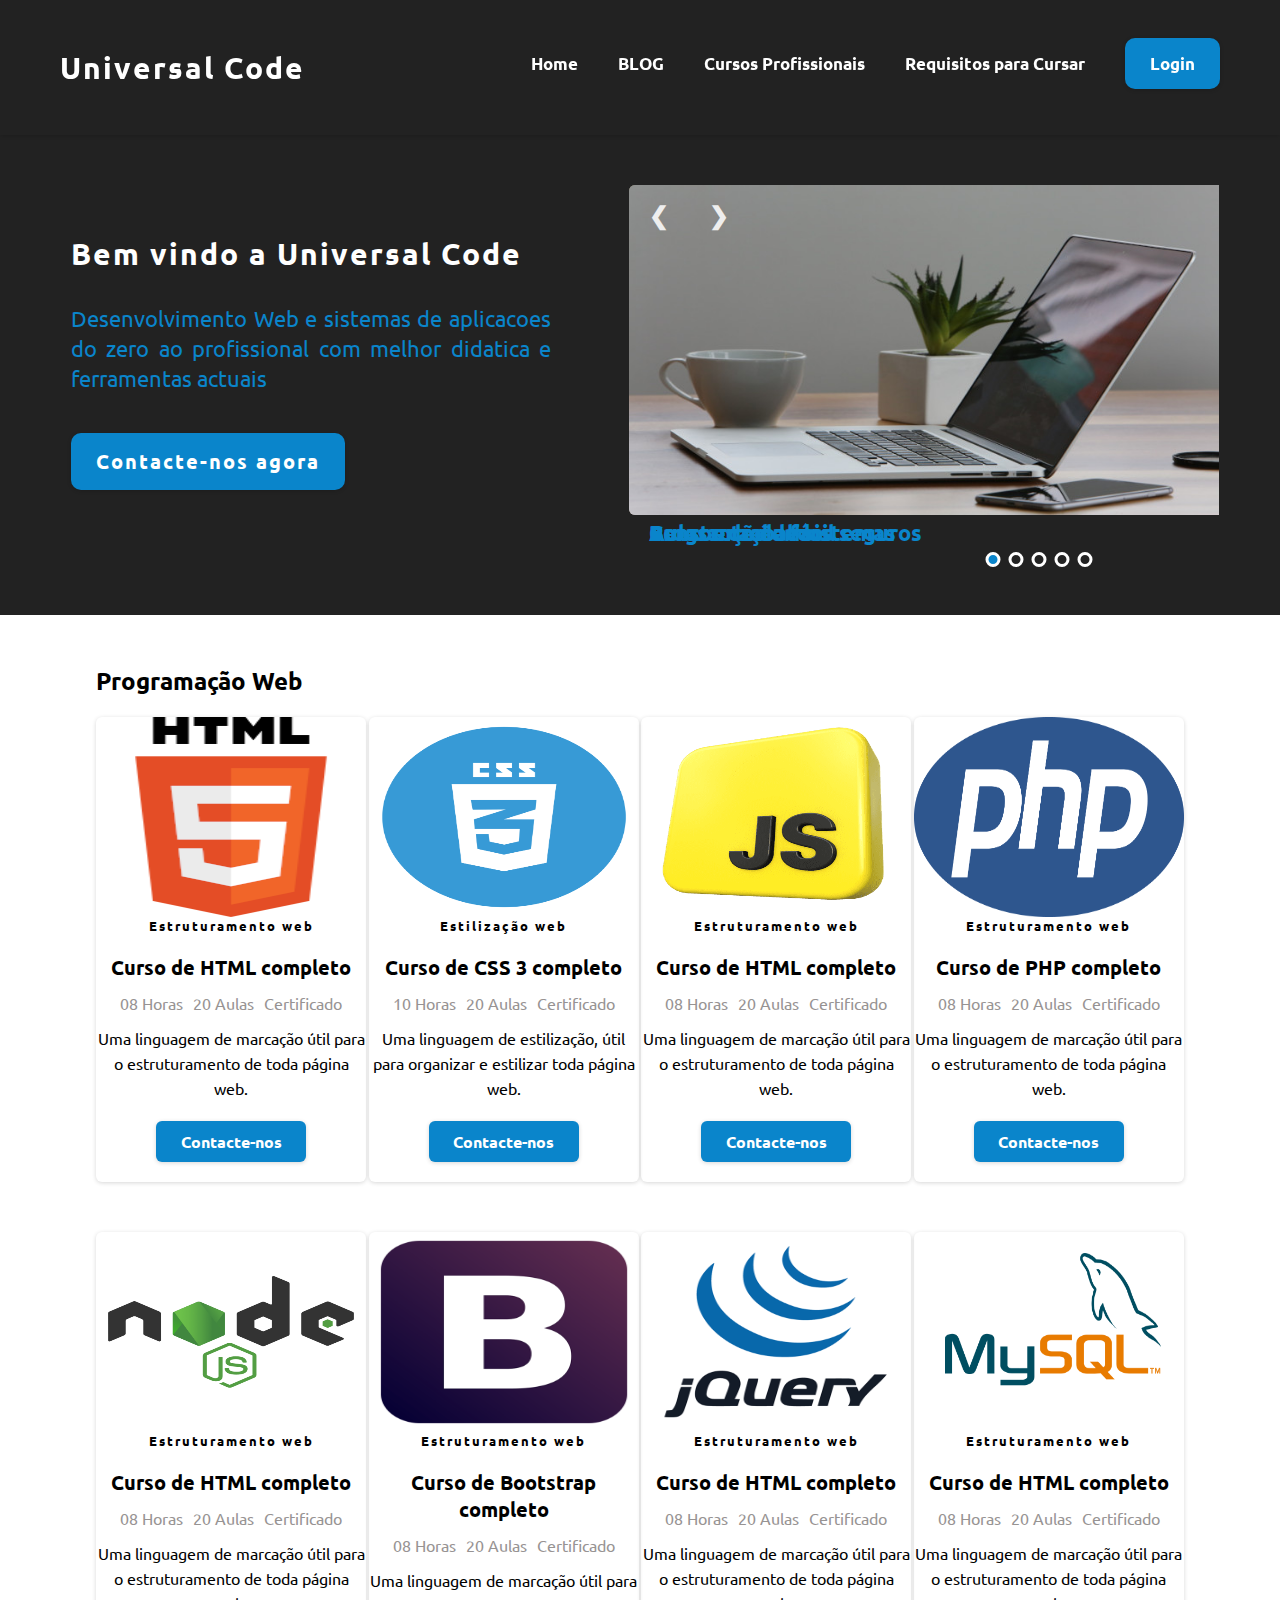
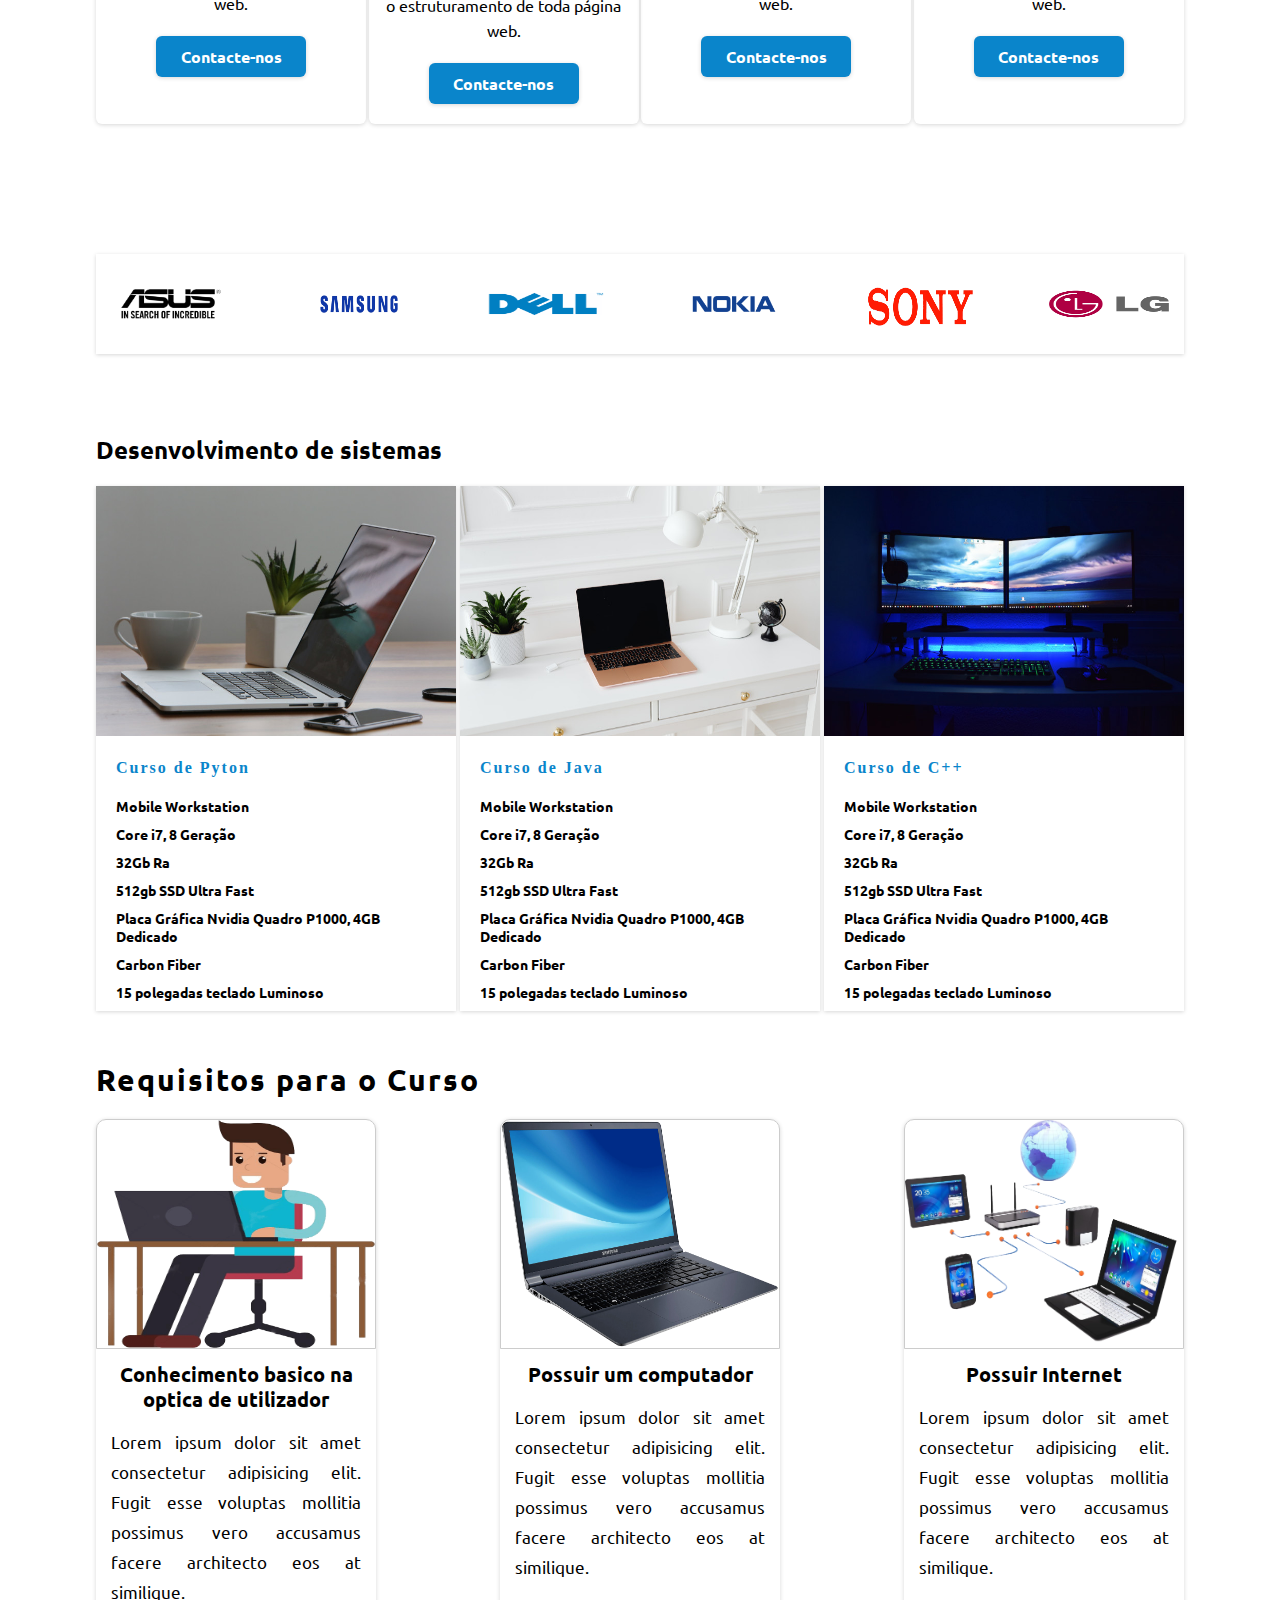
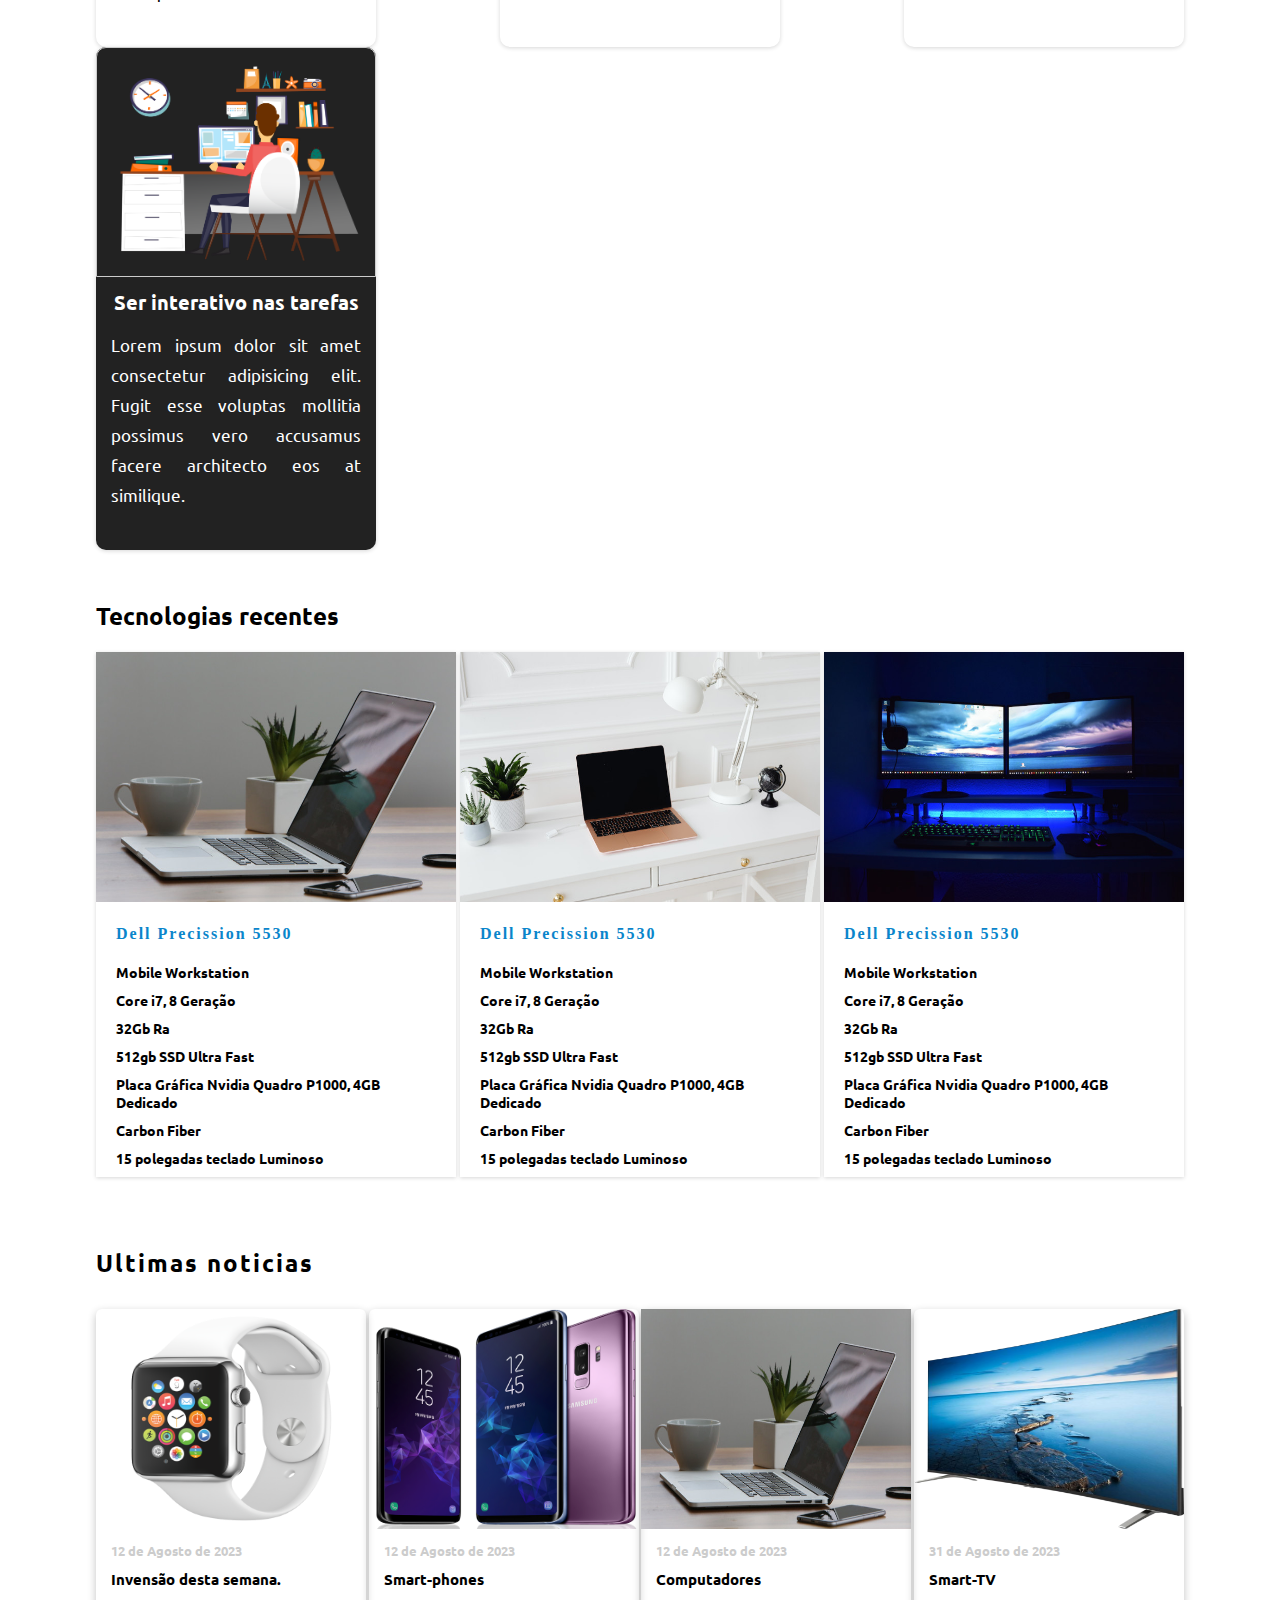
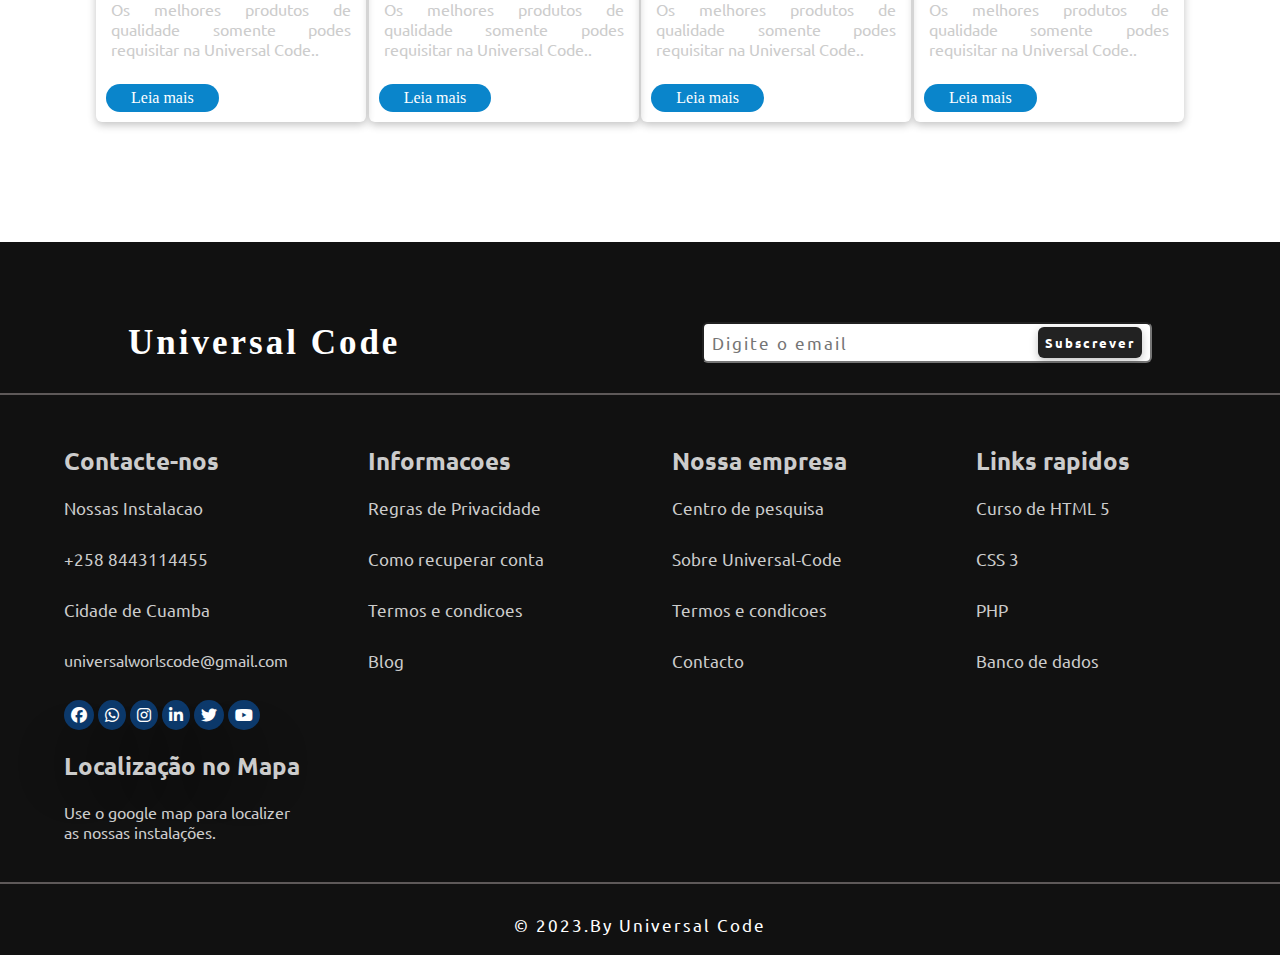
<file: index.html>
<!DOCTYPE html>
<html lang="pt-br">
<head>
    <meta charset="UTF-8">
    <meta name="viewport" content="width=device-width, initial-scale=1.0">
    <link rel="stylesheet" href="https://cdnjs.cloudflare.com/ajax/libs/font-awesome/6.4.2/css/all.min.css"/>
    <link rel="stylesheet" href="css/Styele.css">
    <link rel="stylesheet" href="css/anime.css">
    <link rel="stylesheet" href="css/media.css">
    <title>Universal Code</title>
</head>
<body>
    <header>
        <a href="#" class="logo">Universal Code</a>

        <nav id="navbar">
            <div class="close">
                <img src="img/close (2).png" class="close" alt="">
            </div>
            <li><a href="index.html">Home</a></li>
            <li><a href="blog.html">BLOG</a></li>
            <li class="dropdow">
                <a href="prof.html" class="dropbtn">Cursos Profissionais</a>
            <div class="dropdow-content">
                <a href="prof.html">HTML</a>
                <a href="prof.html">CSS</a>
                <a href="prof.html">JavaScritp</a>
                <a href="prof.html">PHP</a>
                <a href="prof.html">React</a>
                <a href="https://www.w3schools.com/" target="_blank">MAIS CURSO</a>           
            </div>
            </li>
            <li><a href="req.html">Requisitos para Cursar</a></li>
            <li><a href="login.html" class="login" target="_blank">Login</a></li>

        </nav>
        <div class="mobile" id="mobile">
            <a href="https://www.w3schools.com/" class="more-course" target="_blank">MAIS CURSO</a>           
            <img src="img/menu-aberto.png" alt="" class="open">
    
        </div>
    </header>
    
    <section class="well-container anime">

        <div class="well-back">
            <div class="well-content">
                <h1>Bem vindo a Universal Code</h1>
    
                <p>Desenvolvimento Web e sistemas de aplicacoes do zero ao profissional com melhor didatica e ferramentas actuais</p>
    
                <a href="#" class="well-buttom">Contacte-nos agora</a>
            </div>

            <div class="well-content">
                <div class="slide active">
                    <img src="img/bac2.jpg" alt="">
                    <p>Melhor didática de programação</p>
                </div>
                <div class="slide">
                    <img src="img/back1.jpg" alt="">
                    <p>Programação fácil</p>
                </div>
                <div class="slide">
                    <img src="img/back2.jpg" alt="">
                    <p>Construção de sistemas</p>
                </div>
                <div class="slide">
                    <img src="img/use.jpg" alt="">
                    <p>Bancos de dandos seguros</p>
                </div>
                <div class="slide">
                    <img src="img/uu.jpg" alt="">
                    <p>Aulas e trabalhos</p>
                </div>
    
                <div class="buttons">
                    <span class="next">&#10095</span>
                    <span class="prev">&#10094</span>
                </div>
                <div class="dotsCotandor">
                    <div class="dot active" attr="0" onclick="switchImage(this)"></div>
                    <div class="dot" attr="1" onclick="switchImage(this)"></div>
                    <div class="dot" attr="2" onclick="switchImage(this)"></div>
                    <div class="dot" attr="3" onclick="switchImage(this)"></div>
                    <div class="dot" attr="4" onclick="switchImage(this)"></div>
                </div>
            </div>
        </div>

    </section>

    <section class="course-containier anime">
        <h2>Programação Web</h2>

        <div class="course-content">
            <div class="course-infor">
                <div class="coourse-detail">
                    <img src="img/newhtml.png" alt="">
                    <h5>Estruturamento web</h5>
                </div>
                <h6>Curso de HTML completo</h6>

                <div class="ico-infor">
                    <p>08 Horas</p>
                    <p>20 Aulas</p>
                    <p>Certificado</p>
                </div>
                <p>Uma linguagem de marcação útil para o estruturamento de toda página web.</p>
                <a href="#">Contacte-nos</a>
            </div>
            <div class="course-infor">
                <div class="coourse-detail">
                    <img src="img/cssg.png" alt="">
                    <h5>Estilização web</h5>
                </div>
                <h6>Curso de CSS 3 completo</h6>

                <div class="ico-infor">
                    <p>10 Horas</p>
                    <p>20 Aulas</p>
                    <p>Certificado</p>
                </div>
                <p>Uma linguagem de estilização, útil para organizar e estilizar toda página web.</p>
                <a href="#">Contacte-nos</a>
            </div>
            <div class="course-infor">
                <div class="coourse-detail">
                    <img src="img/jsg.png" alt="">
                    <h5>Estruturamento web</h5>
                </div>
                <h6>Curso de HTML completo</h6>

                <div class="ico-infor">
                    <p>08 Horas</p>
                    <p>20 Aulas</p>
                    <p>Certificado</p>
                </div>
                <p>Uma linguagem de marcação útil para o estruturamento de toda página web.</p>
                <a href="#">Contacte-nos</a>
            </div>
            <div class="course-infor">
                <div class="coourse-detail">
                    <img src="img/php.png" alt="">
                    <h5>Estruturamento web</h5>
                </div>
                <h6>Curso de PHP completo</h6>

                <div class="ico-infor">
                    <p>08 Horas</p>
                    <p>20 Aulas</p>
                    <p>Certificado</p>
                </div>
                <p>Uma linguagem de marcação útil para o estruturamento de toda página web.</p>
                <a href="#">Contacte-nos</a>
            </div>
            <div class="course-infor">
                <div class="coourse-detail">
                    <img src="img/nodjs.png" alt="">
                    <h5>Estruturamento web</h5>
                </div>
                <h6>Curso de HTML completo</h6>

                <div class="ico-infor">
                    <p>08 Horas</p>
                    <p>20 Aulas</p>
                    <p>Certificado</p>
                </div>
                <p>Uma linguagem de marcação útil para o estruturamento de toda página web.</p>
                <a href="#">Contacte-nos</a>
            </div>
            <div class="course-infor">
                <div class="coourse-detail">
                    <img src="img/boot.png" alt="">
                    <h5>Estruturamento web</h5>
                </div>
                <h6>Curso de Bootstrap completo</h6>

                <div class="ico-infor">
                    <p>08 Horas</p>
                    <p>20 Aulas</p>
                    <p>Certificado</p>
                </div>
                <p>Uma linguagem de marcação útil para o estruturamento de toda página web.</p>
                <a href="#">Contacte-nos</a>
            </div>
            <div class="course-infor">
                <div class="coourse-detail">
                    <img src="img/jqery.png" alt="">
                    <h5>Estruturamento web</h5>
                </div>
                <h6>Curso de HTML completo</h6>

                <div class="ico-infor">
                    <p>08 Horas</p>
                    <p>20 Aulas</p>
                    <p>Certificado</p>
                </div>
                <p>Uma linguagem de marcação útil para o estruturamento de toda página web.</p>
                <a href="#">Contacte-nos</a>
            </div>
            <div class="course-infor">
                <div class="coourse-detail">
                    <img src="img/mysq.png" alt="">
                    <h5>Estruturamento web</h5>
                </div>
                <h6>Curso de HTML completo</h6>

                <div class="ico-infor">
                    <p>08 Horas</p>
                    <p>20 Aulas</p>
                    <p>Certificado</p>
                </div>
                <p>Uma linguagem de marcação útil para o estruturamento de toda página web.</p>
                <a href="#">Contacte-nos</a>
            </div>
        </div>
    </section>

    <section class="marc-container anime">
        <div class="marc-content">
            <a href="#"><img src="img/asus.png" alt=""></a>
        </div>
        <div class="marc-content">
            <a href="#"><img src="img/log.png" alt=""></a>
        </div>
        <div class="marc-content">
            <a href="#"><img src="img/logdel.png" alt=""></a>
        </div>
        <div class="marc-content">
            <a href="#"><img src="img/nokia.png" alt=""></a>
        </div>
        <div class="marc-content">
            <a href="#"><img src="img/sony.png" alt=""></a>
        </div>
        <div class="marc-content">
            <a href="#"><img src="img/rel2.png" alt=""></a>
        </div>
    </section>
    

    <section class="tec-container anime">
        <h2>Desenvolvimento de sistemas</h2>

        <div class="tec-content">
            <div class="tec-detetail">
                <img src="img/uu.jpg" alt="">

                <h4>Curso de Pyton</h4>
                <p>Mobile Workstation</p>
                <p>Core i7, 8 Geração</p>
                <p>32Gb Ra</p>
                <p>512gb SSD Ultra Fast</p>
                <p>Placa Gráfica Nvidia Quadro P1000, 4GB Dedicado</p>
                <p>Carbon Fiber</p>
                <p>15 polegadas teclado Luminoso</p>
            </div>
            <div class="tec-detetail">
                <img src="img/w2.jpg" alt="">

                <h4>Curso de Java</h4>
                <p>Mobile Workstation</p>
                <p>Core i7, 8 Geração</p>
                <p>32Gb Ra</p>
                <p>512gb SSD Ultra Fast</p>
                <p>Placa Gráfica Nvidia Quadro P1000, 4GB Dedicado</p>
                <p>Carbon Fiber</p>
                <p>15 polegadas teclado Luminoso</p>
            </div>
            <div class="tec-detetail">
                <img src="img/w5.jpg" alt="">

                <h4>Curso de C++</h4>
                <p>Mobile Workstation</p>
                <p>Core i7, 8 Geração</p>
                <p>32Gb Ra</p>
                <p>512gb SSD Ultra Fast</p>
                <p>Placa Gráfica Nvidia Quadro P1000, 4GB Dedicado</p>
                <p>Carbon Fiber</p>
                <p>15 polegadas teclado Luminoso</p>
            </div>
        </div>
    </section>


    <section class="req-container anime">
        <h2>Requisitos para o Curso</h2>

        <div class="rec-content">
            <div class="req-detail">
                <!-- <i class="fa-solid fa-laptop-code"></i> -->
                <img src="img/user.png" alt="">
                <h4>Conhecimento basico na optica de utilizador</h4>

                <p>Lorem ipsum dolor sit amet consectetur adipisicing elit. Fugit esse voluptas mollitia possimus vero accusamus facere architecto eos at similique.</p>
            </div>
            <div class="req-detail">
                <img src="img/lapt.png" alt="">

                <h4>Possuir um computador</h4>

                <p>Lorem ipsum dolor sit amet consectetur adipisicing elit. Fugit esse voluptas mollitia possimus vero accusamus facere architecto eos at similique.</p>
            </div>
            <div class="req-detail">
                <img src="img/intern.png" alt="">

                <h4>Possuir Internet</h4>

                <p>Lorem ipsum dolor sit amet consectetur adipisicing elit. Fugit esse voluptas mollitia possimus vero accusamus facere architecto eos at similique.</p>
            </div>
            <div class="req-detail" style="background-color: #222; color: #FFF;">
                <img src="img/work.png" alt="">
                <h4>Ser interativo nas tarefas</h4>

                <p>Lorem ipsum dolor sit amet consectetur adipisicing elit. Fugit esse voluptas mollitia possimus vero accusamus facere architecto eos at similique.</p>
            </div>
        </div>
    </section>


    <section class="tec-container anime">
        <h2>Tecnologias recentes</h2>

        <div class="tec-content">
            <div class="tec-detetail">
                <img src="img/uu.jpg" alt="">

                <h4>Dell Precission 5530</h4>
                <p>Mobile Workstation</p>
                <p>Core i7, 8 Geração</p>
                <p>32Gb Ra</p>
                <p>512gb SSD Ultra Fast</p>
                <p>Placa Gráfica Nvidia Quadro P1000, 4GB Dedicado</p>
                <p>Carbon Fiber</p>
                <p>15 polegadas teclado Luminoso</p>
            </div>
            <div class="tec-detetail">
                <img src="img/w2.jpg" alt="">

                <h4>Dell Precission 5530</h4>
                <p>Mobile Workstation</p>
                <p>Core i7, 8 Geração</p>
                <p>32Gb Ra</p>
                <p>512gb SSD Ultra Fast</p>
                <p>Placa Gráfica Nvidia Quadro P1000, 4GB Dedicado</p>
                <p>Carbon Fiber</p>
                <p>15 polegadas teclado Luminoso</p>
            </div>
            <div class="tec-detetail">
                <img src="img/w5.jpg" alt="">

                <h4>Dell Precission 5530</h4>
                <p>Mobile Workstation</p>
                <p>Core i7, 8 Geração</p>
                <p>32Gb Ra</p>
                <p>512gb SSD Ultra Fast</p>
                <p>Placa Gráfica Nvidia Quadro P1000, 4GB Dedicado</p>
                <p>Carbon Fiber</p>
                <p>15 polegadas teclado Luminoso</p>
            </div>
        </div>
    </section>

    <section class="new-container anime">
        <h2>Ultimas noticias</h2>

        <div class="infor-content">
            <div class="infor-infor">
                <img src="img/tab.png" alt="">
    
                <div class="infor-detail">
                    <span>12 de Agosto de 2023</span>
    
                    <h5>Invensão desta semana.</h5>
    
                    <p>Os melhores produtos de qualidade somente podes requisitar na Universal Code..</p>
    
                    <a href="#">Leia mais</a>
                </div>
            </div>
            <div class="infor-infor">
                <img src="img/sam1.png" alt="">
    
                <div class="infor-detail">
                    <span>12 de Agosto de 2023</span>
    
                    <h5>Smart-phones</h5>
    
                    <p>Os melhores produtos de qualidade somente podes requisitar na Universal Code..</p>
    
                    <a href="#">Leia mais</a>
                </div>
            </div>
            <div class="infor-infor">
                <img src="img/uu.jpg" alt="">
    
                <div class="infor-detail">
                    <span>12 de Agosto de 2023</span>
    
                    <h5>Computadores</h5>
    
                    <p>Os melhores produtos de qualidade somente podes requisitar na Universal Code..</p>
    
                    <a href="#">Leia mais</a>
                </div>
            </div>
            <div class="infor-infor">
                <img src="img/tv.png" alt="">
    
                <div class="infor-detail">
                    <span>31 de Agosto de 2023</span>
    
                    <h5>Smart-TV</h5>
    
                    <p>Os melhores produtos de qualidade somente podes requisitar na Universal Code..</p>
    
                    <a href="#">Leia mais</a>
                </div>
            </div>
        </div>
    
    </section>

    <footer class="anime">
        <div class="fot-subscribe">
            <div class="sub-info">
                <a href="#">Universal Code</a>
            </div>
            <div class="sub-info">
                <form action="">
                    <div class="input-infor">
                        <input type="email" text="email" placeholder="Digite o email" required>
                        <button type="submit">Subscrever</button>
                    </div>
                </form>
            </div>
        </div>
        <hr style=" border: 1px solid  #5e5959;">

        <div class="foot-container">
            <div class="foot-content">
                <h2>Contacte-nos</h2>
                <li><a href="#">Nossas Instalacao</a></li>
                <li><a href="#">+258 8443114455</a></li>
                <li><a href="#">Cidade de Cuamba</a></li>
                <li><a href="#" style="font-size: 16px;">universalworlscode@gmail.com</a></li>

                <div class="foot-icon">
                    <a href="#"><i class="fa-brands fa-facebook"></i></a>
                    <a href="#"><i class="fa-brands fa-whatsapp"></i></a>
                    <a href="#"><i class="fa-brands fa-instagram"></i></a>
                    <a href="#"><i class="fa-brands fa-linkedin-in"></i></a>
                    <a href="#"><i class="fa-brands fa-twitter"></i></a>
                    <a href="#"><i class="fa-brands fa-youtube"></i></a>
                </div>
            </div>
            <div class="foot-content">
                <h2>Informacoes</h2>
                <li><a href="#">Regras de Privacidade</a></li>
                <li><a href="#">Como recuperar conta</a></li>
                <li><a href="#">Termos e condicoes</a></li>
                <li><a href="#">Blog</a></li>
            </div>
            <div class="foot-content">
                <h2>Nossa empresa</h2>
                <li><a href="#">Centro de pesquisa</a></li>
                <li><a href="#">Sobre Universal-Code</a></li>
                <li><a href="#">Termos e condicoes</a></li>
                <li><a href="#">Contacto</a></li>
            </div>
            <div class="foot-content">
                <h2>Links rapidos</h2>
                <li><a href="#">Curso de HTML 5</a></li>
                <li><a href="#">CSS 3</a></li>
                <li><a href="#">PHP</a></li>
                <li><a href="#">Banco de dados</a></li>
            </div>
            <div class="foot-content">
                <h2>Localização no Mapa</h2>
                <p>Use o google map para localizer as nossas instalações.</p>
                
            </div>
        </div>
        <hr style=" border: 1px solid  #5e5959;">
        <div class="foot-copyr">
            <div class="copr-infor">
                <span>&copy; 2023.By Universal Code</span>
            </div>
        </div>
    </footer>

    <script src="js/script.js"></script>
    <script src="js/menu.js"></script>
    <script src="js/anime.js"></script>
</body>
</html>
</file>
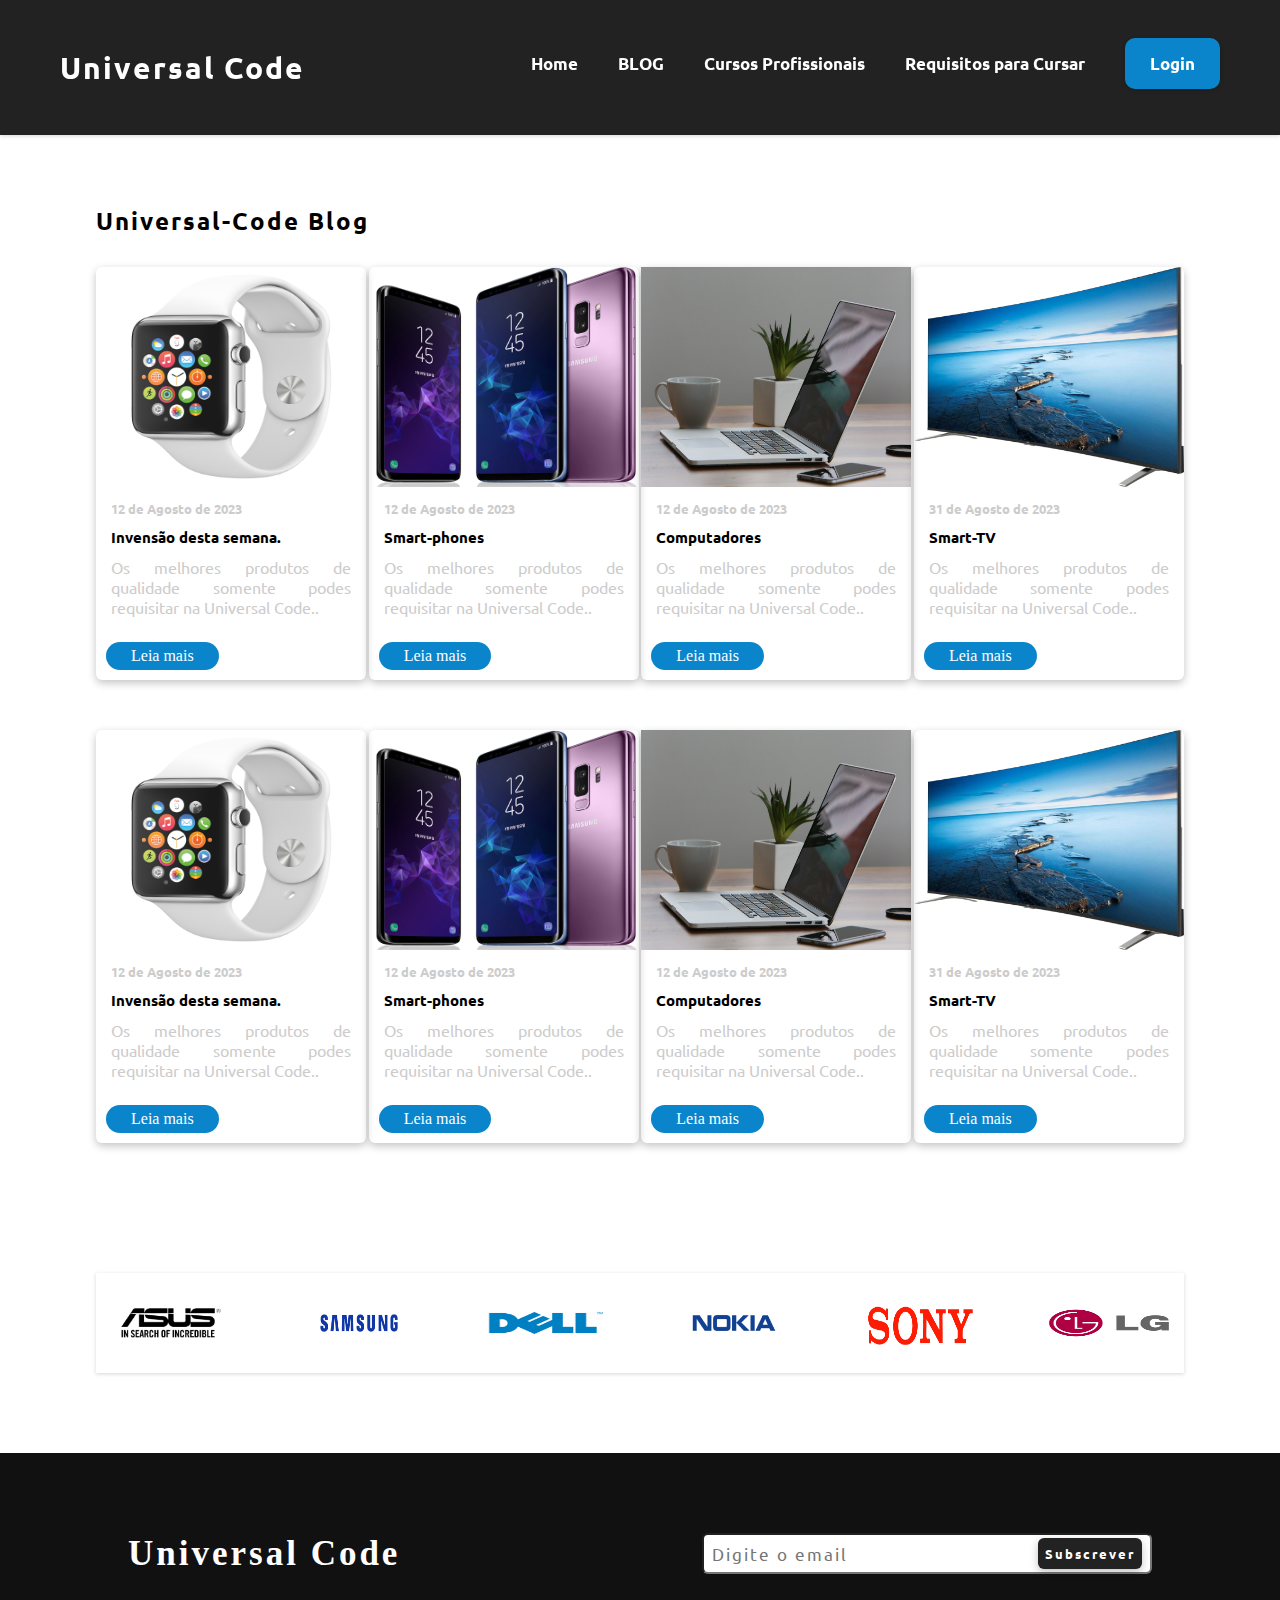
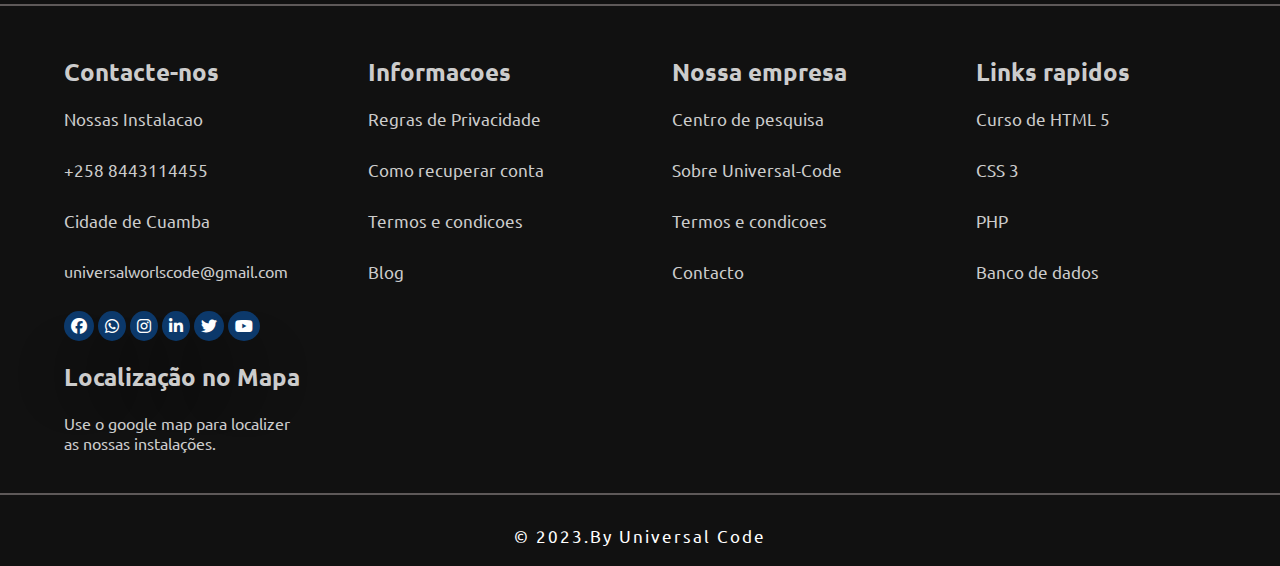
<file: blog.html>
<!DOCTYPE html>
<html lang="pt-br">
<head>
    <meta charset="UTF-8">
    <meta name="viewport" content="width=device-width, initial-scale=1.0">
    <link rel="stylesheet" href="https://cdnjs.cloudflare.com/ajax/libs/font-awesome/6.4.2/css/all.min.css"/>
    <link rel="stylesheet" href="css/Styele.css">
    <link rel="stylesheet" href="css/anime.css">
    <title>Universal Code</title>
</head>
<body>
    <header>
        <a href="index.html" class="logo">Universal Code</a>

        <nav>
            <li><a href="index.html">Home</a></li>
            <li><a href="blog.html">BLOG</a></li>
            <li class="dropdow">
                <a href="prof.html" class="dropbtn">Cursos Profissionais</a>
            <div class="dropdow-content">
                <a href="prof.html">HTML</a>
                <a href="prof.html">CSS</a>
                <a href="prof.html">JavaScritp</a>
                <a href="prof.html">PHP</a>
                <a href="prof.html">React</a>
                <a href="https://www.w3schools.com/" target="_blank">MAIS CURSO</a>           
            </div>
            </li>
            <li><a href="#">Requisitos para Cursar</a></li>
            <li><a href="login.html" class="login" target="_blank">Login</a></li>


        </nav>
    </header>


    <section class="new-container anime">
        <h2>Universal-Code Blog</h2>

        <div class="infor-content">
            <div class="infor-infor">
                <img src="img/tab.png" alt="">
    
                <div class="infor-detail">
                    <span>12 de Agosto de 2023</span>
    
                    <h5>Invensão desta semana.</h5>
    
                    <p>Os melhores produtos de qualidade somente podes requisitar na Universal Code..</p>
    
                    <a href="#">Leia mais</a>
                </div>
            </div>
            <div class="infor-infor">
                <img src="img/sam1.png" alt="">
    
                <div class="infor-detail">
                    <span>12 de Agosto de 2023</span>
    
                    <h5>Smart-phones</h5>
    
                    <p>Os melhores produtos de qualidade somente podes requisitar na Universal Code..</p>
    
                    <a href="#">Leia mais</a>
                </div>
            </div>
            <div class="infor-infor">
                <img src="img/uu.jpg" alt="">
    
                <div class="infor-detail">
                    <span>12 de Agosto de 2023</span>
    
                    <h5>Computadores</h5>
    
                    <p>Os melhores produtos de qualidade somente podes requisitar na Universal Code..</p>
    
                    <a href="#">Leia mais</a>
                </div>
            </div>
            <div class="infor-infor">
                <img src="img/tv.png" alt="">
    
                <div class="infor-detail">
                    <span>31 de Agosto de 2023</span>
    
                    <h5>Smart-TV</h5>
    
                    <p>Os melhores produtos de qualidade somente podes requisitar na Universal Code..</p>
    
                    <a href="#">Leia mais</a>
                </div>
            </div>
        </div>
        <div class="infor-content">
            <div class="infor-infor">
                <img src="img/tab.png" alt="">
    
                <div class="infor-detail">
                    <span>12 de Agosto de 2023</span>
    
                    <h5>Invensão desta semana.</h5>
    
                    <p>Os melhores produtos de qualidade somente podes requisitar na Universal Code..</p>
    
                    <a href="#">Leia mais</a>
                </div>
            </div>
            <div class="infor-infor">
                <img src="img/sam1.png" alt="">
    
                <div class="infor-detail">
                    <span>12 de Agosto de 2023</span>
    
                    <h5>Smart-phones</h5>
    
                    <p>Os melhores produtos de qualidade somente podes requisitar na Universal Code..</p>
    
                    <a href="#">Leia mais</a>
                </div>
            </div>
            <div class="infor-infor">
                <img src="img/uu.jpg" alt="">
    
                <div class="infor-detail">
                    <span>12 de Agosto de 2023</span>
    
                    <h5>Computadores</h5>
    
                    <p>Os melhores produtos de qualidade somente podes requisitar na Universal Code..</p>
    
                    <a href="#">Leia mais</a>
                </div>
            </div>
            <div class="infor-infor">
                <img src="img/tv.png" alt="">
    
                <div class="infor-detail">
                    <span>31 de Agosto de 2023</span>
    
                    <h5>Smart-TV</h5>
    
                    <p>Os melhores produtos de qualidade somente podes requisitar na Universal Code..</p>
    
                    <a href="#">Leia mais</a>
                </div>
            </div>
        </div>
    
    </section>
    <section class="marc-container anime">
        <div class="marc-content">
            <a href="#"><img src="img/asus.png" alt=""></a>
        </div>
        <div class="marc-content">
            <a href="#"><img src="img/log.png" alt=""></a>
        </div>
        <div class="marc-content">
            <a href="#"><img src="img/logdel.png" alt=""></a>
        </div>
        <div class="marc-content">
            <a href="#"><img src="img/nokia.png" alt=""></a>
        </div>
        <div class="marc-content">
            <a href="#"><img src="img/sony.png" alt=""></a>
        </div>
        <div class="marc-content">
            <a href="#"><img src="img/rel2.png" alt=""></a>
        </div>
    </section>



    <footer class="anime">
        <div class="fot-subscribe">
            <div class="sub-info">
                <a href="#">Universal Code</a>
            </div>
            <div class="sub-info">
                <form action="">
                    <div class="input-infor">
                        <input type="email" text="email" placeholder="Digite o email" required>
                        <button type="submit">Subscrever</button>
                    </div>
                </form>
            </div>
        </div>
        <hr style=" border: 1px solid  #5e5959;">

        <div class="foot-container">
            <div class="foot-content">
                <h2>Contacte-nos</h2>
                <li><a href="#">Nossas Instalacao</a></li>
                <li><a href="#">+258 8443114455</a></li>
                <li><a href="#">Cidade de Cuamba</a></li>
                <li><a href="#" style="font-size: 16px;">universalworlscode@gmail.com</a></li>

                <div class="foot-icon">
                    <a href="#"><i class="fa-brands fa-facebook"></i></a>
                    <a href="#"><i class="fa-brands fa-whatsapp"></i></a>
                    <a href="#"><i class="fa-brands fa-instagram"></i></a>
                    <a href="#"><i class="fa-brands fa-linkedin-in"></i></a>
                    <a href="#"><i class="fa-brands fa-twitter"></i></a>
                    <a href="#"><i class="fa-brands fa-youtube"></i></a>
                </div>
            </div>
            <div class="foot-content">
                <h2>Informacoes</h2>
                <li><a href="#">Regras de Privacidade</a></li>
                <li><a href="#">Como recuperar conta</a></li>
                <li><a href="#">Termos e condicoes</a></li>
                <li><a href="#">Blog</a></li>
            </div>
            <div class="foot-content">
                <h2>Nossa empresa</h2>
                <li><a href="#">Centro de pesquisa</a></li>
                <li><a href="#">Sobre Universal-Code</a></li>
                <li><a href="#">Termos e condicoes</a></li>
                <li><a href="#">Contacto</a></li>
            </div>
            <div class="foot-content">
                <h2>Links rapidos</h2>
                <li><a href="#">Curso de HTML 5</a></li>
                <li><a href="#">CSS 3</a></li>
                <li><a href="#">PHP</a></li>
                <li><a href="#">Banco de dados</a></li>
            </div>
            <div class="foot-content">
                <h2>Localização no Mapa</h2>
                <p>Use o google map para localizer as nossas instalações.</p>
                
            </div>
        </div>
        <hr style=" border: 1px solid  #5e5959;">
        <div class="foot-copyr">
            <div class="copr-infor">
                <span>&copy; 2023.By Universal Code</span>
            </div>
        </div>
    </footer>

    <script src="js/script.js"></script>
    <script src="js/anime.js"></script>
</body>
</html>
</file>
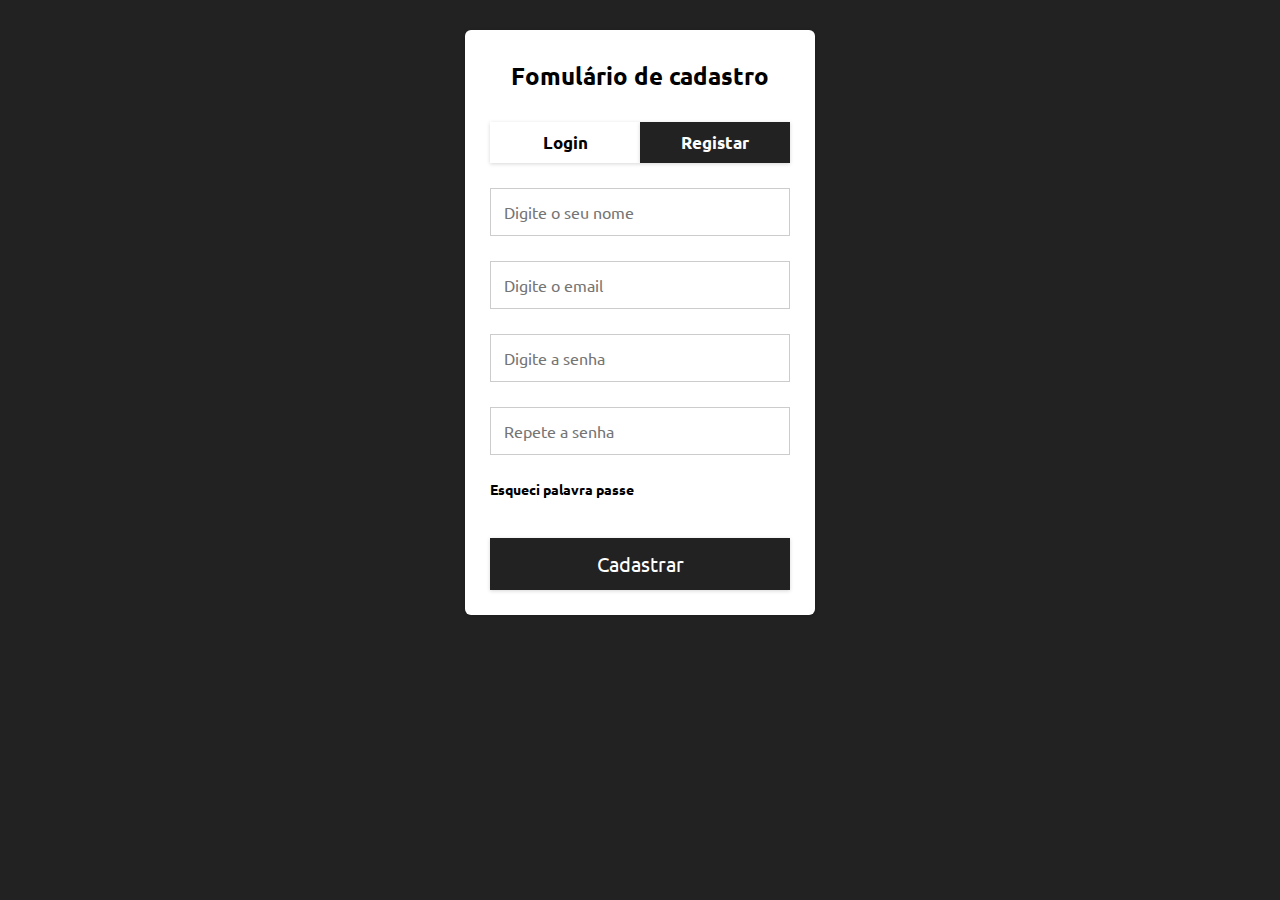
<file: cadastro.html>
<!DOCTYPE html>
<html lang="pt-br">
<head>
    <meta charset="UTF-8">
    <meta name="viewport" content="width=device-width, initial-scale=1.0">
    <link rel="stylesheet" href="https://cdnjs.cloudflare.com/ajax/libs/font-awesome/6.4.2/css/all.min.css"/>
    <link rel="stylesheet" href="css/cadastro.css">
    <title>Universal Code</title>
</head>
<body>
 
    <div class="form-geral">
        <div class="form-container">
            <h2>Fomulário de cadastro</h2>
        
            <div class="form-content">
                <a href="login.html">Login</a>
                <a href="login.html" class="active">Registar</a>
            </div>
            <form action="">
                <input type="text" name="name" placeholder="Digite o seu nome" required>
                <input type="email" name="email" placeholder="Digite o email" required>
                <input type="password" name="senha" placeholder="Digite a senha" required>
                <input type="password" name="repete_senha" placeholder="Repete a senha" required>
                <a href="#" class="forget">Esqueci palavra passe</a>
        
                <button type="submit">Cadastrar</button>
            </form>
          </div>
    </div>

    <script src="js/script.js"></script>
</body>
</html>
</file>
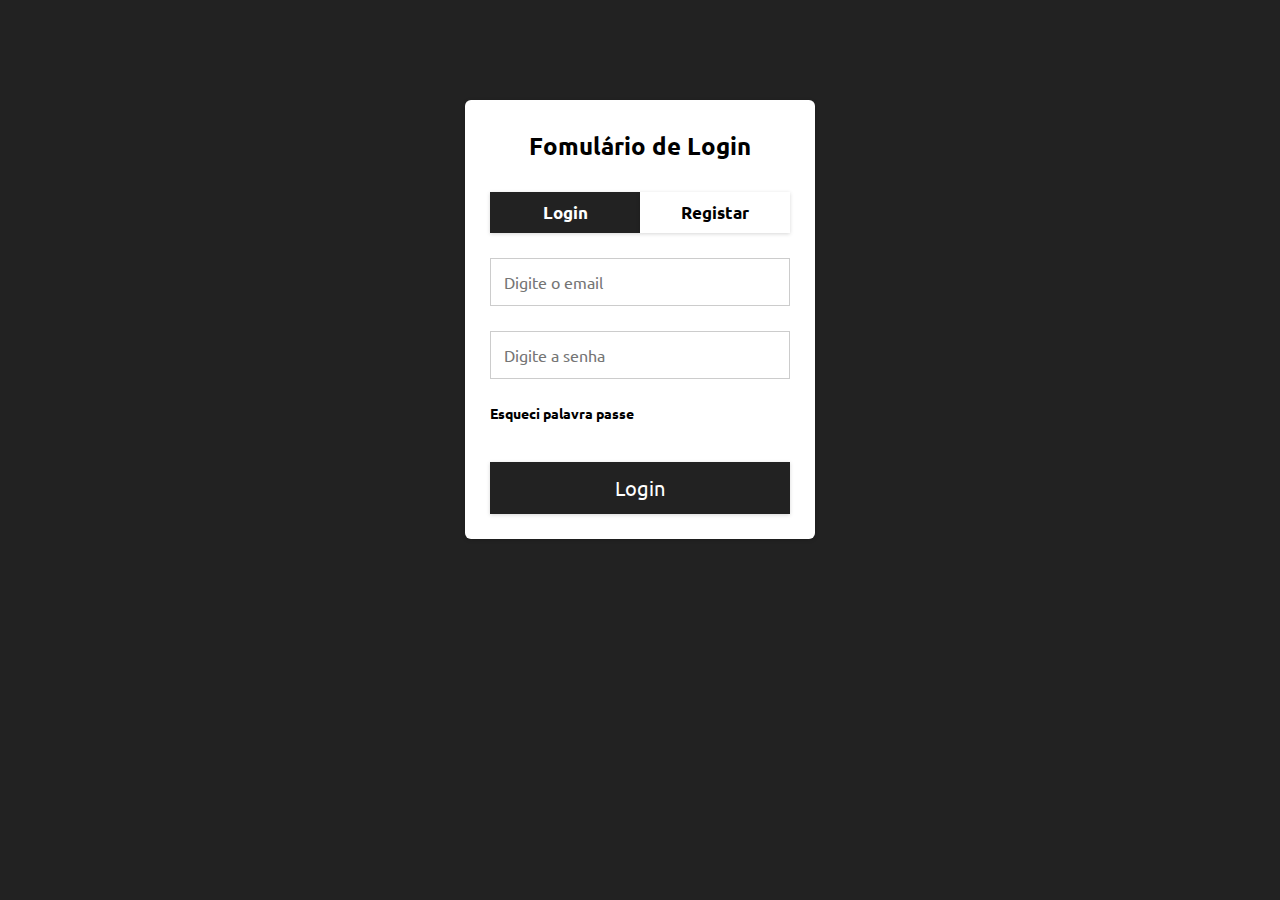
<file: login.html>
<!DOCTYPE html>
<html lang="pt-br">
<head>
    <meta charset="UTF-8">
    <meta name="viewport" content="width=device-width, initial-scale=1.0">
    <link rel="stylesheet" href="https://cdnjs.cloudflare.com/ajax/libs/font-awesome/6.4.2/css/all.min.css"/>
    <link rel="stylesheet" href="css/login.css">
    <title>Universal Code</title>
</head>
<body>
 
    <div class="form-geral">
        <div class="form-container">
            <h2>Fomulário de Login</h2>
        
            <div class="form-content">
                <a href="login.html" class="active">Login</a>
                <a href="cadastro.html">Registar</a>
            </div>
            <form action="">
                <input type="email" name="email" placeholder="Digite o email" required>
        
                <input type="password" name="password" placeholder="Digite a senha" required>
        
                <a href="#" class="forget">Esqueci palavra passe</a>
        
                <button type="submit">Login</button>
            </form>
          </div>
    </div>

    <script src="js/script.js"></script>
    <script src="js/login.js"></script>
</body>
</html>
</file>
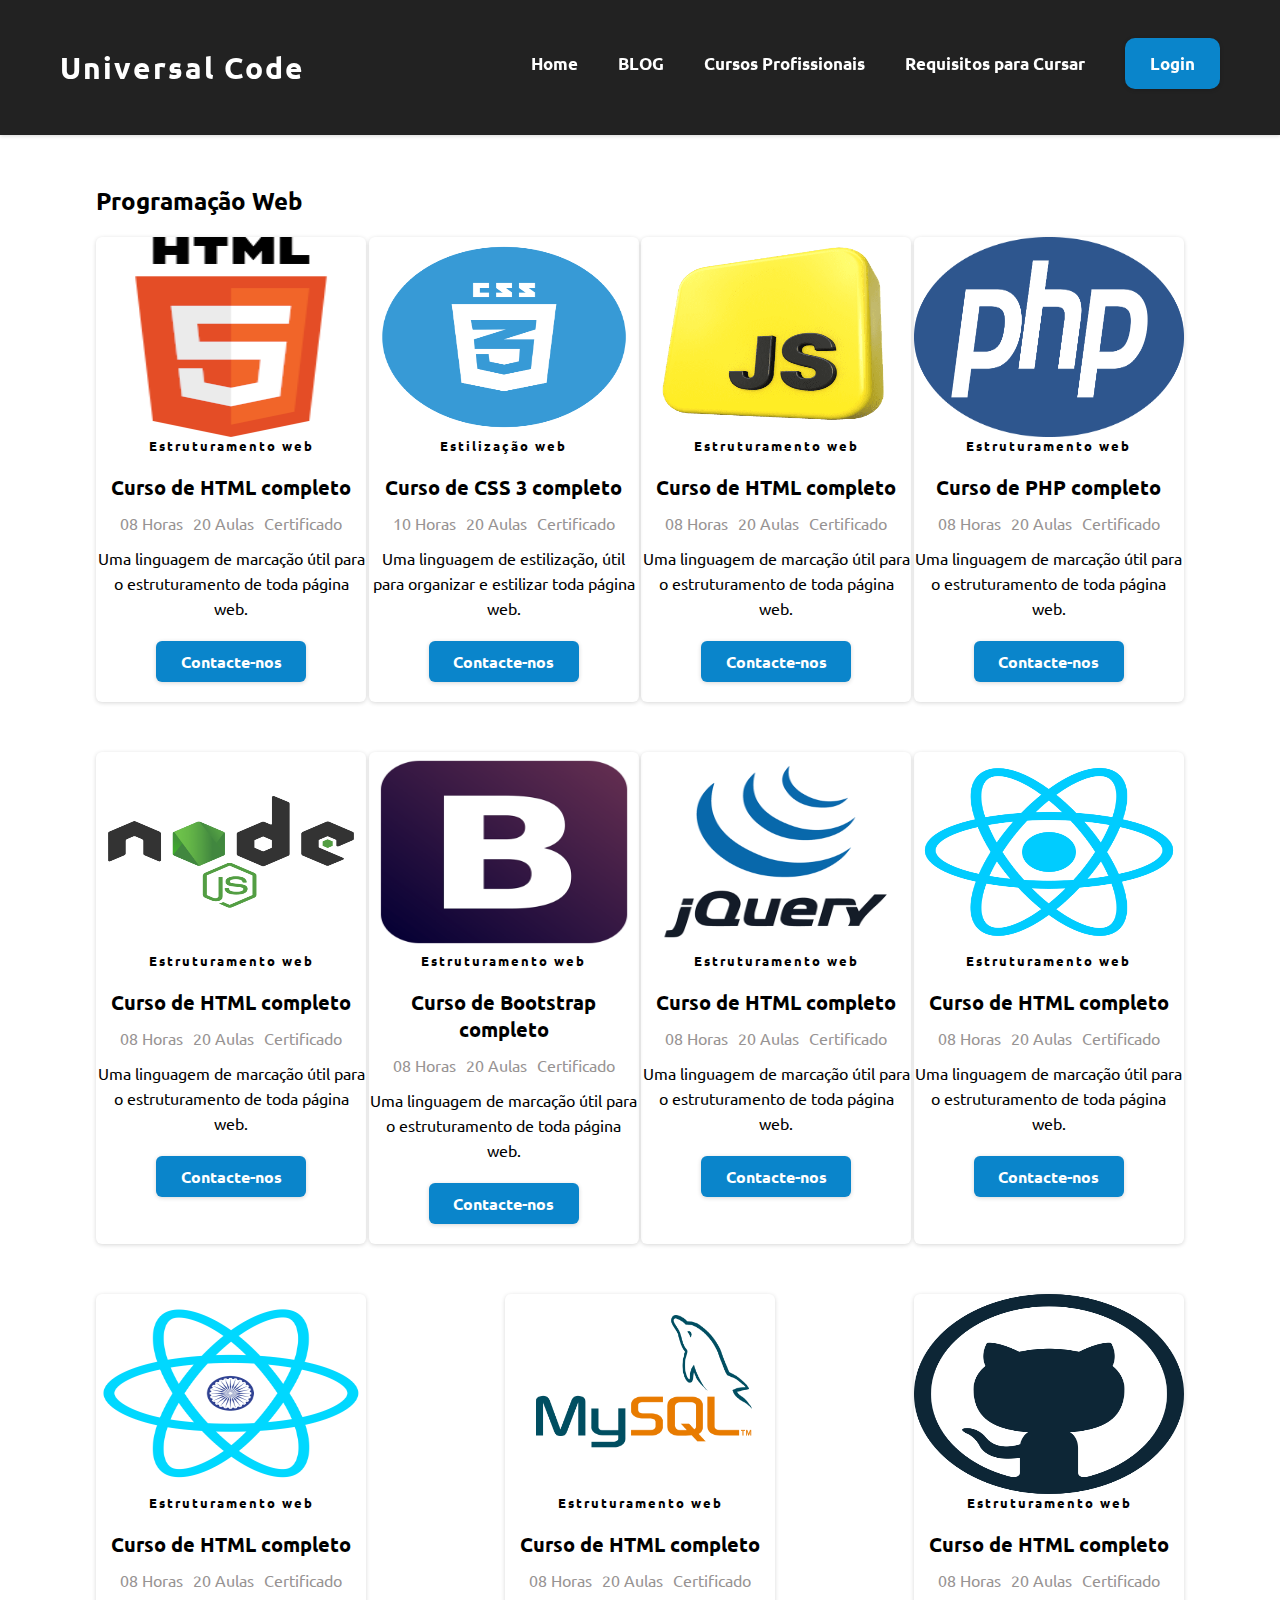
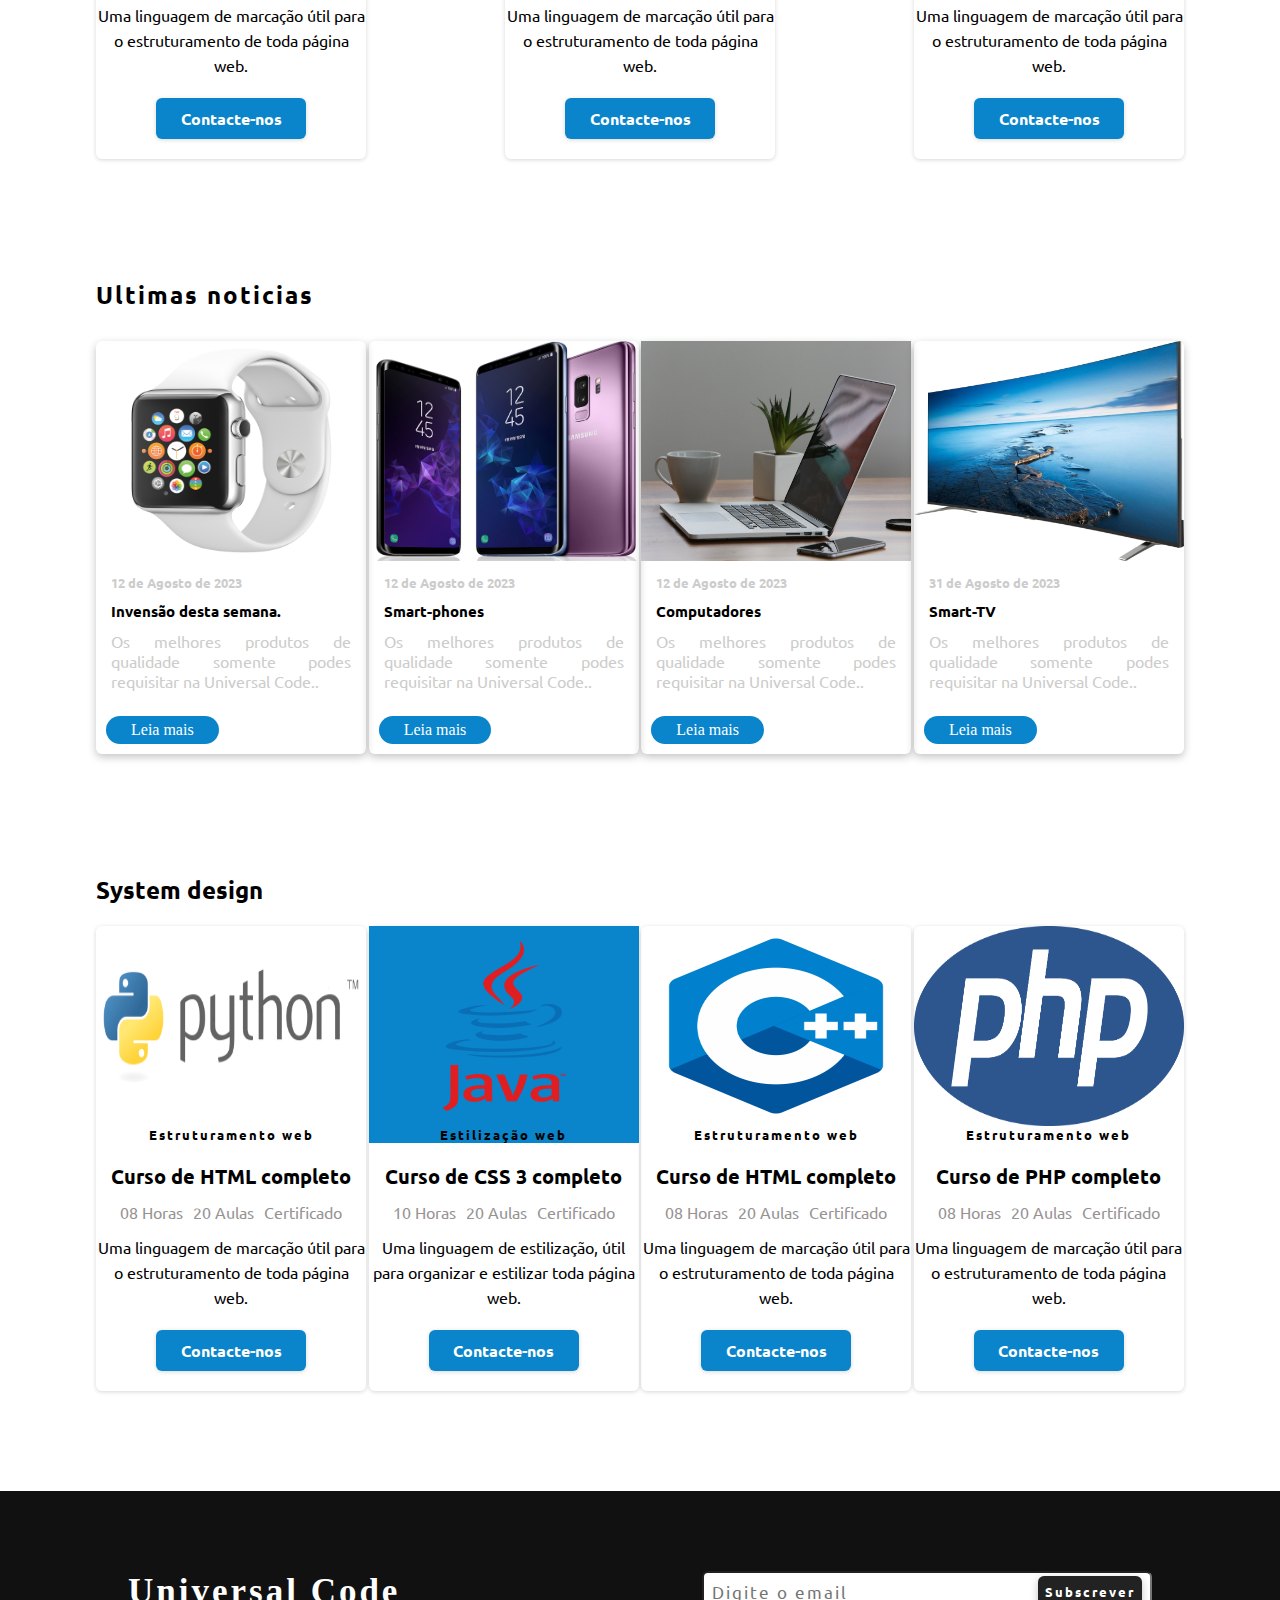
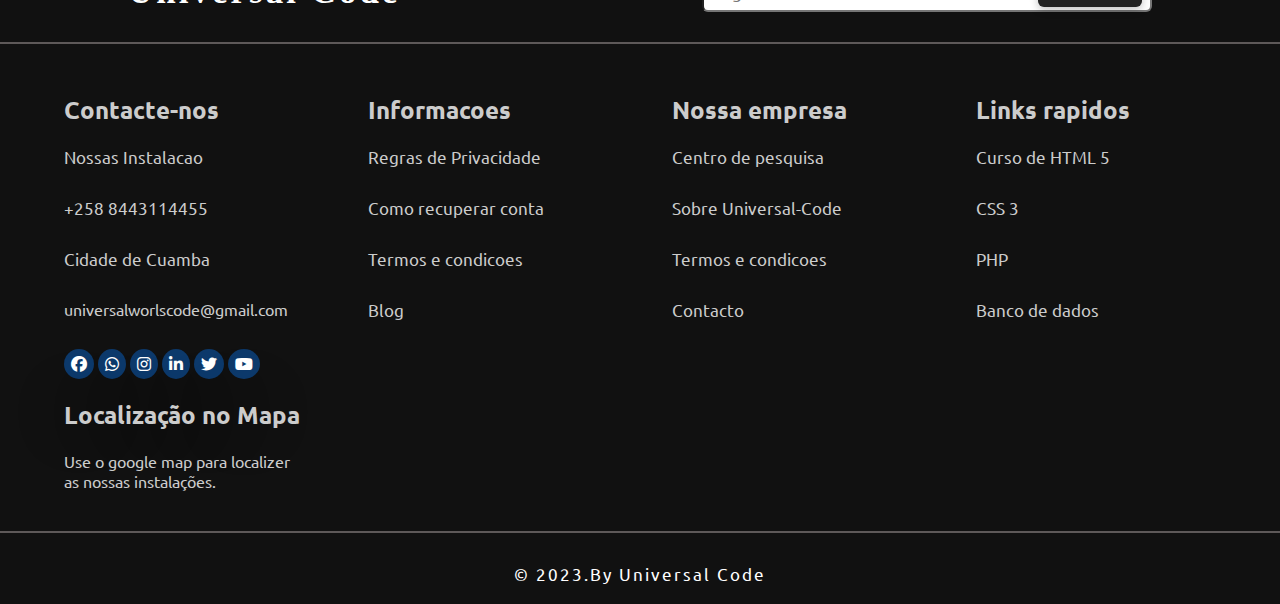
<file: prof.html>
<!DOCTYPE html>
<html lang="pt-br">
<head>
    <meta charset="UTF-8">
    <meta name="viewport" content="width=device-width, initial-scale=1.0">
    <link rel="stylesheet" href="https://cdnjs.cloudflare.com/ajax/libs/font-awesome/6.4.2/css/all.min.css"/>
    <link rel="stylesheet" href="css/Styele.css">
    <link rel="stylesheet" href="css/anime.css">
    <title>Universal Code</title>
</head>
<body>
    <header>
        <a href="#" class="logo">Universal Code</a>

        <nav>
            <li><a href="index.html">Home</a></li>
            <li><a href="blog.html">BLOG</a></li>
            <li class="dropdow">
                <a href="prof.html" class="dropbtn">Cursos Profissionais</a>
            <div class="dropdow-content">
                <a href="prof.html">HTML</a>
                <a href="prof.html">CSS</a>
                <a href="prof.html">JavaScritp</a>
                <a href="prof.html">PHP</a>
                <a href="prof.html">React</a>
                <a href="https://www.w3schools.com/" target="_blank">MAIS CURSO</a>           
            </div>
            </li>
            <li><a href="req.html">Requisitos para Cursar</a></li>
            <li><a href="login.html" class="login" target="_blank">Login</a></li>


        </nav>
    </header>


    <section class="course-containier anime">
        <h2>Programação Web</h2>

        <div class="course-content">
            <div class="course-infor">
                <div class="coourse-detail">
                    <img src="img/newhtml.png" alt="">
                    <h5>Estruturamento web</h5>
                </div>
                <h6>Curso de HTML completo</h6>

                <div class="ico-infor">
                    <p>08 Horas</p>
                    <p>20 Aulas</p>
                    <p>Certificado</p>
                </div>
                <p>Uma linguagem de marcação útil para o estruturamento de toda página web.</p>
                <a href="#">Contacte-nos</a>
            </div>
            <div class="course-infor">
                <div class="coourse-detail">
                    <img src="img/cssg.png" alt="">
                    <h5>Estilização web</h5>
                </div>
                <h6>Curso de CSS 3 completo</h6>

                <div class="ico-infor">
                    <p>10 Horas</p>
                    <p>20 Aulas</p>
                    <p>Certificado</p>
                </div>
                <p>Uma linguagem de estilização, útil para organizar e estilizar toda página web.</p>
                <a href="#">Contacte-nos</a>
            </div>
            <div class="course-infor">
                <div class="coourse-detail">
                    <img src="img/jsg.png" alt="">
                    <h5>Estruturamento web</h5>
                </div>
                <h6>Curso de HTML completo</h6>

                <div class="ico-infor">
                    <p>08 Horas</p>
                    <p>20 Aulas</p>
                    <p>Certificado</p>
                </div>
                <p>Uma linguagem de marcação útil para o estruturamento de toda página web.</p>
                <a href="#">Contacte-nos</a>
            </div>
            <div class="course-infor">
                <div class="coourse-detail">
                    <img src="img/php.png" alt="">
                    <h5>Estruturamento web</h5>
                </div>
                <h6>Curso de PHP completo</h6>

                <div class="ico-infor">
                    <p>08 Horas</p>
                    <p>20 Aulas</p>
                    <p>Certificado</p>
                </div>
                <p>Uma linguagem de marcação útil para o estruturamento de toda página web.</p>
                <a href="#">Contacte-nos</a>
            </div>
            <div class="course-infor">
                <div class="coourse-detail">
                    <img src="img/nodjs.png" alt="">
                    <h5>Estruturamento web</h5>
                </div>
                <h6>Curso de HTML completo</h6>

                <div class="ico-infor">
                    <p>08 Horas</p>
                    <p>20 Aulas</p>
                    <p>Certificado</p>
                </div>
                <p>Uma linguagem de marcação útil para o estruturamento de toda página web.</p>
                <a href="#">Contacte-nos</a>
            </div>
            <div class="course-infor">
                <div class="coourse-detail">
                    <img src="img/boot.png" alt="">
                    <h5>Estruturamento web</h5>
                </div>
                <h6>Curso de Bootstrap completo</h6>

                <div class="ico-infor">
                    <p>08 Horas</p>
                    <p>20 Aulas</p>
                    <p>Certificado</p>
                </div>
                <p>Uma linguagem de marcação útil para o estruturamento de toda página web.</p>
                <a href="#">Contacte-nos</a>
            </div>
            <div class="course-infor">
                <div class="coourse-detail">
                    <img src="img/jqery.png" alt="">
                    <h5>Estruturamento web</h5>
                </div>
                <h6>Curso de HTML completo</h6>

                <div class="ico-infor">
                    <p>08 Horas</p>
                    <p>20 Aulas</p>
                    <p>Certificado</p>
                </div>
                <p>Uma linguagem de marcação útil para o estruturamento de toda página web.</p>
                <a href="#">Contacte-nos</a>
            </div>
            <div class="course-infor">
                <div class="coourse-detail">
                    <img src="img/react.png" alt="">
                    <h5>Estruturamento web</h5>
                </div>
                <h6>Curso de HTML completo</h6>

                <div class="ico-infor">
                    <p>08 Horas</p>
                    <p>20 Aulas</p>
                    <p>Certificado</p>
                </div>
                <p>Uma linguagem de marcação útil para o estruturamento de toda página web.</p>
                <a href="#">Contacte-nos</a>
            </div>
            <div class="course-infor">
                <div class="coourse-detail">
                    <img src="img/reaap.png" alt="">
                    <h5>Estruturamento web</h5>
                </div>
                <h6>Curso de HTML completo</h6>

                <div class="ico-infor">
                    <p>08 Horas</p>
                    <p>20 Aulas</p>
                    <p>Certificado</p>
                </div>
                <p>Uma linguagem de marcação útil para o estruturamento de toda página web.</p>
                <a href="#">Contacte-nos</a>
            </div>
            <div class="course-infor">
                <div class="coourse-detail">
                    <img src="img/mysq.png" alt="">
                    <h5>Estruturamento web</h5>
                </div>
                <h6>Curso de HTML completo</h6>

                <div class="ico-infor">
                    <p>08 Horas</p>
                    <p>20 Aulas</p>
                    <p>Certificado</p>
                </div>
                <p>Uma linguagem de marcação útil para o estruturamento de toda página web.</p>
                <a href="#">Contacte-nos</a>
            </div>
            <div class="course-infor">
                <div class="coourse-detail">
                    <img src="img/git.png" alt="">
                    <h5>Estruturamento web</h5>
                </div>
                <h6>Curso de HTML completo</h6>

                <div class="ico-infor">
                    <p>08 Horas</p>
                    <p>20 Aulas</p>
                    <p>Certificado</p>
                </div>
                <p>Uma linguagem de marcação útil para o estruturamento de toda página web.</p>
                <a href="#">Contacte-nos</a>
            </div>
        </div>
    </section>

    <section class="new-container anime">
        <h2>Ultimas noticias</h2>

        <div class="infor-content">
            <div class="infor-infor">
                <img src="img/tab.png" alt="">
    
                <div class="infor-detail">
                    <span>12 de Agosto de 2023</span>
    
                    <h5>Invensão desta semana.</h5>
    
                    <p>Os melhores produtos de qualidade somente podes requisitar na Universal Code..</p>
    
                    <a href="#">Leia mais</a>
                </div>
            </div>
            <div class="infor-infor">
                <img src="img/sam1.png" alt="">
    
                <div class="infor-detail">
                    <span>12 de Agosto de 2023</span>
    
                    <h5>Smart-phones</h5>
    
                    <p>Os melhores produtos de qualidade somente podes requisitar na Universal Code..</p>
    
                    <a href="#">Leia mais</a>
                </div>
            </div>
            <div class="infor-infor">
                <img src="img/uu.jpg" alt="">
    
                <div class="infor-detail">
                    <span>12 de Agosto de 2023</span>
    
                    <h5>Computadores</h5>
    
                    <p>Os melhores produtos de qualidade somente podes requisitar na Universal Code..</p>
    
                    <a href="#">Leia mais</a>
                </div>
            </div>
            <div class="infor-infor">
                <img src="img/tv.png" alt="">
    
                <div class="infor-detail">
                    <span>31 de Agosto de 2023</span>
    
                    <h5>Smart-TV</h5>
    
                    <p>Os melhores produtos de qualidade somente podes requisitar na Universal Code..</p>
    
                    <a href="#">Leia mais</a>
                </div>
            </div>
        </div>
    
    </section>

    
    <section class="course-containier anime">
        <h2>System design</h2>

        <div class="course-content">
            <div class="course-infor">
                <div class="coourse-detail">
                    <img src="img/python.png" alt="">
                    <h5>Estruturamento web</h5>
                </div>
                <h6>Curso de HTML completo</h6>

                <div class="ico-infor">
                    <p>08 Horas</p>
                    <p>20 Aulas</p>
                    <p>Certificado</p>
                </div>
                <p>Uma linguagem de marcação útil para o estruturamento de toda página web.</p>
                <a href="#">Contacte-nos</a>
            </div>
            <div class="course-infor">
                <div class="coourse-detail" style="background-color: #0A85CB;">
                    <img src="img/java.png" alt="">
                    <h5>Estilização web</h5>
                </div>
                <h6>Curso de CSS 3 completo</h6>

                <div class="ico-infor">
                    <p>10 Horas</p>
                    <p>20 Aulas</p>
                    <p>Certificado</p>
                </div>
                <p>Uma linguagem de estilização, útil para organizar e estilizar toda página web.</p>
                <a href="#">Contacte-nos</a>
            </div>
            <div class="course-infor">
                <div class="coourse-detail">
                    <img src="img/c++.png" alt="">
                    <h5>Estruturamento web</h5>
                </div>
                <h6>Curso de HTML completo</h6>

                <div class="ico-infor">
                    <p>08 Horas</p>
                    <p>20 Aulas</p>
                    <p>Certificado</p>
                </div>
                <p>Uma linguagem de marcação útil para o estruturamento de toda página web.</p>
                <a href="#">Contacte-nos</a>
            </div>
            <div class="course-infor">
                <div class="coourse-detail">
                    <img src="img/php.png" alt="">
                    <h5>Estruturamento web</h5>
                </div>
                <h6>Curso de PHP completo</h6>

                <div class="ico-infor">
                    <p>08 Horas</p>
                    <p>20 Aulas</p>
                    <p>Certificado</p>
                </div>
                <p>Uma linguagem de marcação útil para o estruturamento de toda página web.</p>
                <a href="#">Contacte-nos</a>
            </div>
        </div>
    </section>

    <footer class="anime">
        <div class="fot-subscribe">
            <div class="sub-info">
                <a href="#">Universal Code</a>
            </div>
            <div class="sub-info">
                <form action="">
                    <div class="input-infor">
                        <input type="email" text="email" placeholder="Digite o email" required>
                        <button type="submit">Subscrever</button>
                    </div>
                </form>
            </div>
        </div>
        <hr style=" border: 1px solid  #5e5959;">

        <div class="foot-container">
            <div class="foot-content">
                <h2>Contacte-nos</h2>
                <li><a href="#">Nossas Instalacao</a></li>
                <li><a href="#">+258 8443114455</a></li>
                <li><a href="#">Cidade de Cuamba</a></li>
                <li><a href="#" style="font-size: 16px;">universalworlscode@gmail.com</a></li>

                <div class="foot-icon">
                    <a href="#"><i class="fa-brands fa-facebook"></i></a>
                    <a href="#"><i class="fa-brands fa-whatsapp"></i></a>
                    <a href="#"><i class="fa-brands fa-instagram"></i></a>
                    <a href="#"><i class="fa-brands fa-linkedin-in"></i></a>
                    <a href="#"><i class="fa-brands fa-twitter"></i></a>
                    <a href="#"><i class="fa-brands fa-youtube"></i></a>
                </div>
            </div>
            <div class="foot-content">
                <h2>Informacoes</h2>
                <li><a href="#">Regras de Privacidade</a></li>
                <li><a href="#">Como recuperar conta</a></li>
                <li><a href="#">Termos e condicoes</a></li>
                <li><a href="#">Blog</a></li>
            </div>
            <div class="foot-content">
                <h2>Nossa empresa</h2>
                <li><a href="#">Centro de pesquisa</a></li>
                <li><a href="#">Sobre Universal-Code</a></li>
                <li><a href="#">Termos e condicoes</a></li>
                <li><a href="#">Contacto</a></li>
            </div>
            <div class="foot-content">
                <h2>Links rapidos</h2>
                <li><a href="#">Curso de HTML 5</a></li>
                <li><a href="#">CSS 3</a></li>
                <li><a href="#">PHP</a></li>
                <li><a href="#">Banco de dados</a></li>
            </div>
            <div class="foot-content">
                <h2>Localização no Mapa</h2>
                <p>Use o google map para localizer as nossas instalações.</p>
                
            </div>
        </div>
        <hr style=" border: 1px solid  #5e5959;">
        <div class="foot-copyr">
            <div class="copr-infor">
                <span>&copy; 2023.By Universal Code</span>
            </div>
        </div>
    </footer>

    <script src="js/script.js"></script>
    <script src="js/anime.js"></script>
</body>
</html>
</file>
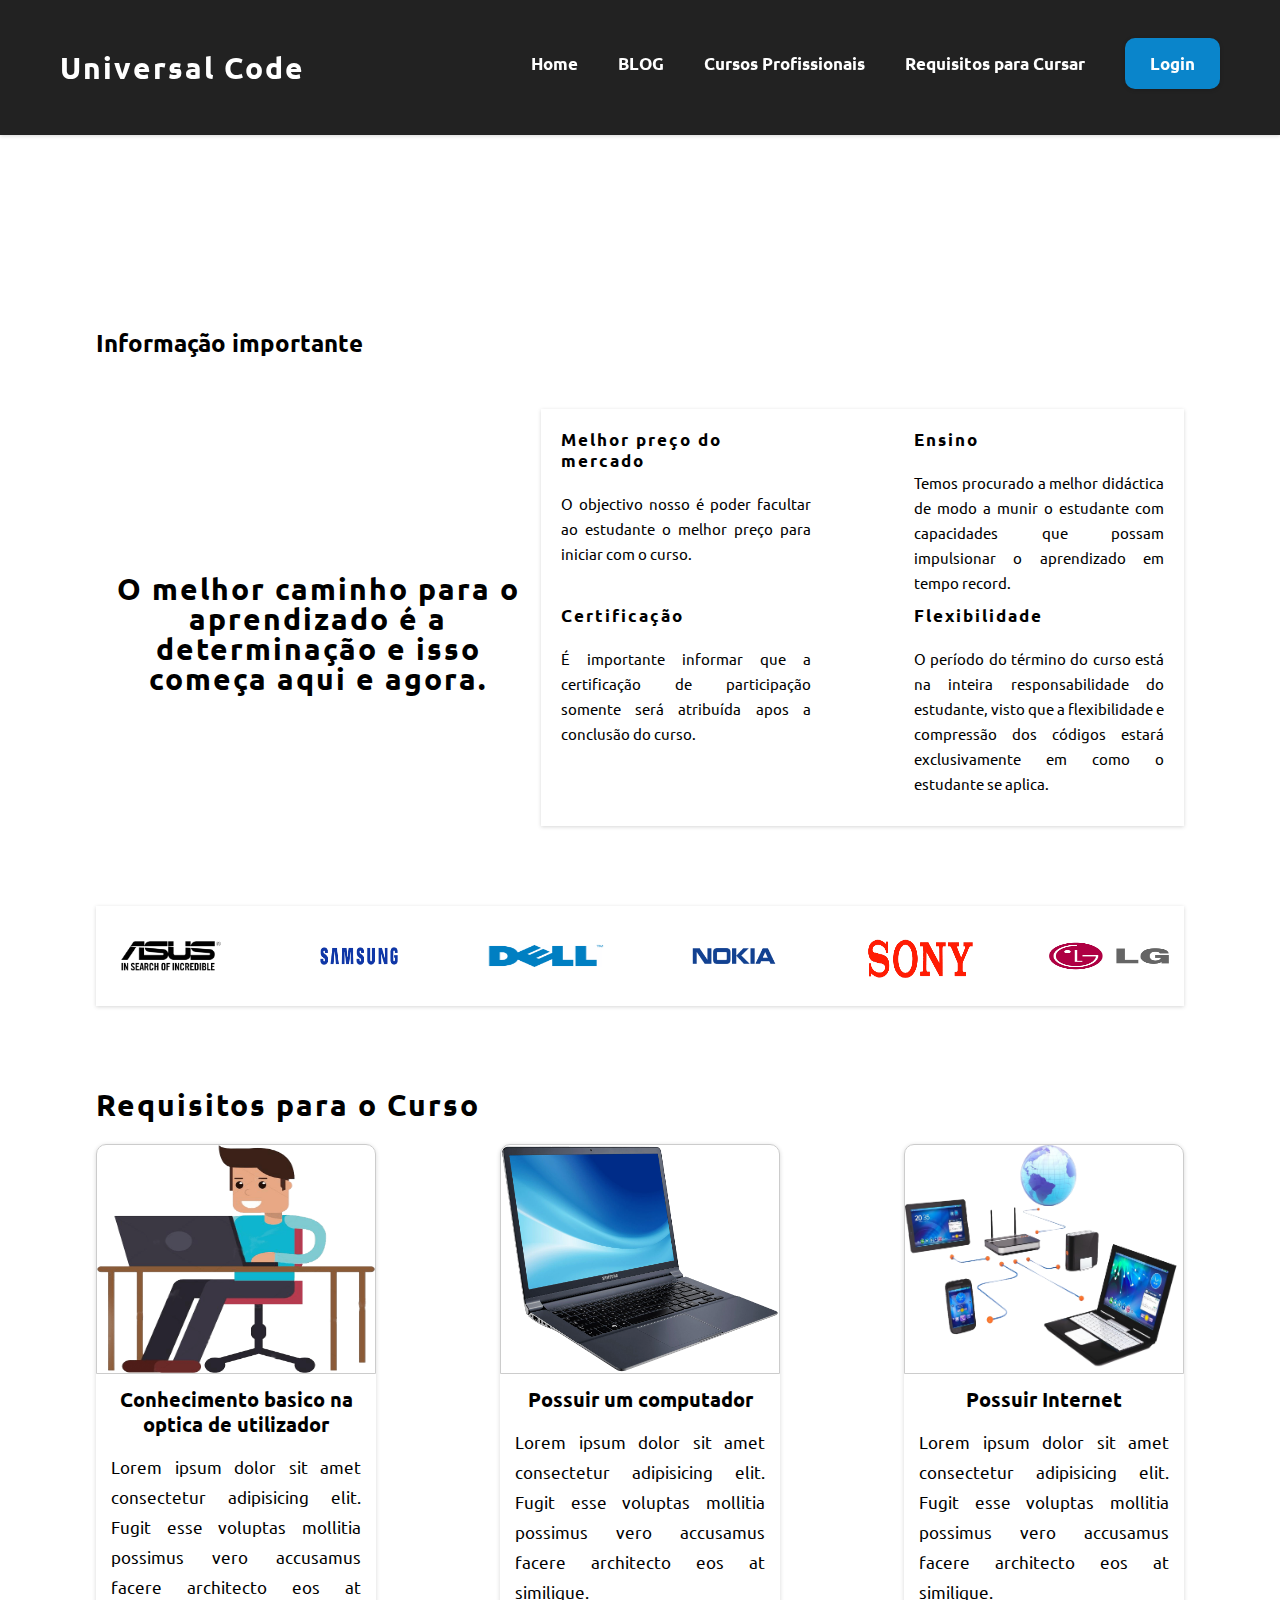
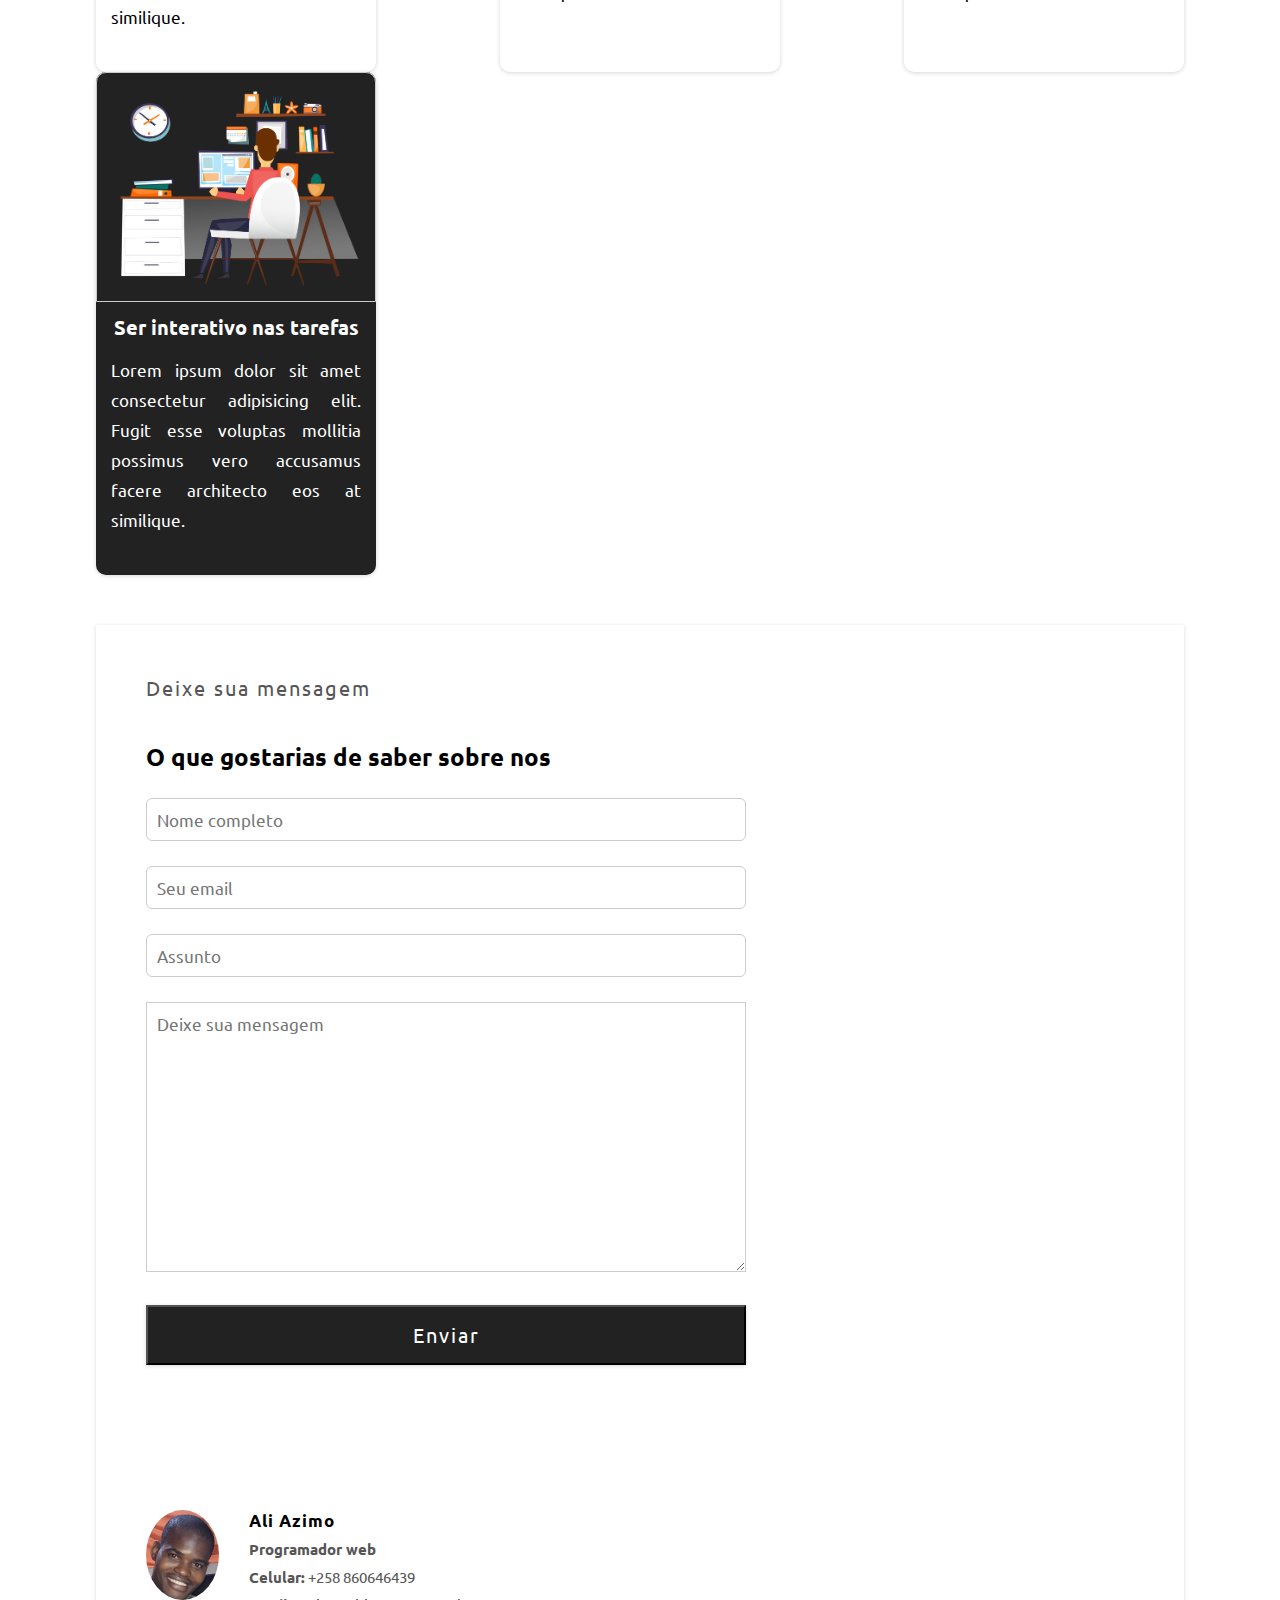
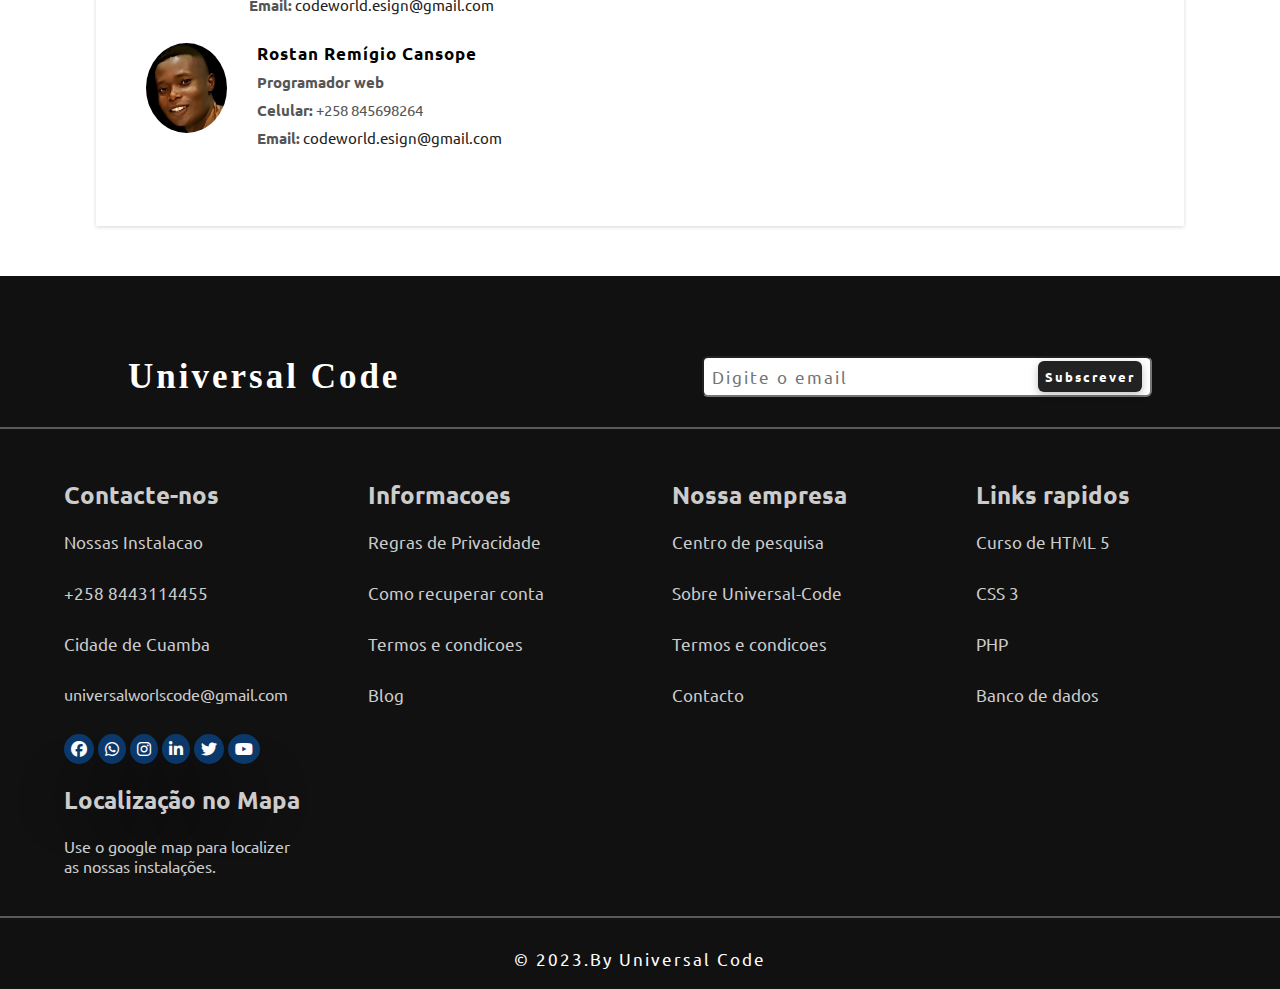
<file: req.html>
<!DOCTYPE html>
<html lang="pt-br">
<head>
    <meta charset="UTF-8">
    <meta name="viewport" content="width=device-width, initial-scale=1.0">
    <link rel="stylesheet" href="https://cdnjs.cloudflare.com/ajax/libs/font-awesome/6.4.2/css/all.min.css"/>
    <link rel="stylesheet" href="css/Styele.css">
    <link rel="stylesheet" href="css/anime.css">
    <link rel="stylesheet" href="css/req.css">
    <title>Universal Code</title>
</head>
<body>
    <header>
        <a href="#" class="logo">Universal Code</a>

        <nav>
            <li><a href="index.html">Home</a></li>
            <li><a href="blog.html">BLOG</a></li>
            <li class="dropdow">
                <a href="prof.html" class="dropbtn">Cursos Profissionais</a>
            <div class="dropdow-content">
                <a href="prof.html">HTML</a>
                <a href="prof.html">CSS</a>
                <a href="prof.html">JavaScritp</a>
                <a href="prof.html">PHP</a>
                <a href="prof.html">React</a>
                <a href="https://www.w3schools.com/" target="_blank">MAIS CURSO</a>           
            </div>
            </li>
            <li><a href="req.html">Requisitos para Cursar</a></li>
            <li><a href="login.html" class="login" target="_blank">Login</a></li>


        </nav>
    </header>


    <section class="course-containier anime">
        <h2>Informação importante</h2>

        <div class="iniciar-container">
            <div class="iniciar-content">
                <h4>O melhor caminho para o aprendizado é a determinação e isso começa aqui e agora.</h4>
            </div>

            <div class="iniciar-content flex">
                <div class="iniciar-infor">
                    <h5>Melhor preço do mercado</h5>

                    <p>O objectivo nosso é poder facultar ao estudante o melhor preço para iniciar com o curso.</p>
                </div>
                <div class="iniciar-infor">
                    <h5>Ensino</h5>

                    <p>Temos procurado a melhor didáctica de modo a munir o estudante com capacidades que possam impulsionar o aprendizado em tempo record.</p>
                </div>

                <div class="iniciar-infor">
                    <h5>Certificação</h5>

                    <p>É importante informar que a certificação de participação somente será atribuída apos a conclusão do curso.</p>
                </div>

                <div class="iniciar-infor">
                    <h5>Flexibilidade</h5>

                    <p>O período do término do curso está na inteira responsabilidade do estudante, visto que a flexibilidade e compressão dos códigos estará exclusivamente em como o estudante se aplica.</p>
                </div>
            </div>
        </div>
    </section>

    <section class="marc-container anime">
        <div class="marc-content">
            <a href="#"><img src="img/asus.png" alt=""></a>
        </div>
        <div class="marc-content">
            <a href="#"><img src="img/log.png" alt=""></a>
        </div>
        <div class="marc-content">
            <a href="#"><img src="img/logdel.png" alt=""></a>
        </div>
        <div class="marc-content">
            <a href="#"><img src="img/nokia.png" alt=""></a>
        </div>
        <div class="marc-content">
            <a href="#"><img src="img/sony.png" alt=""></a>
        </div>
        <div class="marc-content">
            <a href="#"><img src="img/rel2.png" alt=""></a>
        </div>
    </section>
    

    <section class="req-container anime">
        <h2>Requisitos para o Curso</h2>

        <div class="rec-content">
            <div class="req-detail">
                <!-- <i class="fa-solid fa-laptop-code"></i> -->
                <img src="img/user.png" alt="">
                <h4>Conhecimento basico na optica de utilizador</h4>

                <p>Lorem ipsum dolor sit amet consectetur adipisicing elit. Fugit esse voluptas mollitia possimus vero accusamus facere architecto eos at similique.</p>
            </div>
            <div class="req-detail">
                <img src="img/lapt.png" alt="">

                <h4>Possuir um computador</h4>

                <p>Lorem ipsum dolor sit amet consectetur adipisicing elit. Fugit esse voluptas mollitia possimus vero accusamus facere architecto eos at similique.</p>
            </div>
            <div class="req-detail">
                <img src="img/intern.png" alt="">

                <h4>Possuir Internet</h4>

                <p>Lorem ipsum dolor sit amet consectetur adipisicing elit. Fugit esse voluptas mollitia possimus vero accusamus facere architecto eos at similique.</p>
            </div>
            <div class="req-detail" style="background-color: #222; color: #FFF;">
                <img src="img/work.png" alt="">
                <h4>Ser interativo nas tarefas</h4>

                <p>Lorem ipsum dolor sit amet consectetur adipisicing elit. Fugit esse voluptas mollitia possimus vero accusamus facere architecto eos at similique.</p>
            </div>
        </div>
    </section>

    
    <section class="message-container">
        <div class="message-content">
            <span>Deixe sua mensagem</span>

            <h2>O que gostarias de saber sobre nos</h2>

            <form action="">
                <input type="text" name="nome" placeholder="Nome completo" required>

                <input type="email" name="email" placeholder="Seu email" required>

                <input type="text" name="subject" placeholder="Assunto" required>

                <textarea name="messaage" placeholder="Deixe sua mensagem" required></textarea>

                <button type="submit">Enviar</button>
            </form>
        </div>
        <div class="message-content">
            <div class="message-teachar">
                <div class="message-detail">
                        <img src="img/teacher.jpg" alt="">
                    <div class="teacher">
                        <h5>Ali Azimo</h5>
                        <p style="font-weight: 600;">Programador web</p>
                        <p><strong>Celular:</strong> +258 860646439</p>
                        <p><strong >Email:</strong> <a href="#">codeworld.esign@gmail.com</a></p>
                    </div>
                </div>
                <div class="message-detail">
                        <img src="img/teac.jpg" alt="">
                    <div class="teacher">
                        <h5>Rostan Remígio Cansope</h5>
                        <p style="font-weight: 600;">Programador web</p>
                        <p><strong>Celular:</strong> +258 845698264</p>
                        <p><strong >Email:</strong> <a href="#">codeworld.esign@gmail.com</a></p>
                    </div>
                </div>
            </div>
        </div>
    </section>

    <footer class="anime">
        <div class="fot-subscribe">
            <div class="sub-info">
                <a href="#">Universal Code</a>
            </div>
            <div class="sub-info">
                <form action="">
                    <div class="input-infor">
                        <input type="email" text="email" placeholder="Digite o email" required>
                        <button type="submit">Subscrever</button>
                    </div>
                </form>
            </div>
        </div>
        <hr style=" border: 1px solid  #5e5959;">

        <div class="foot-container">
            <div class="foot-content">
                <h2>Contacte-nos</h2>
                <li><a href="#">Nossas Instalacao</a></li>
                <li><a href="#">+258 8443114455</a></li>
                <li><a href="#">Cidade de Cuamba</a></li>
                <li><a href="#" style="font-size: 16px;">universalworlscode@gmail.com</a></li>

                <div class="foot-icon">
                    <a href="#"><i class="fa-brands fa-facebook"></i></a>
                    <a href="#"><i class="fa-brands fa-whatsapp"></i></a>
                    <a href="#"><i class="fa-brands fa-instagram"></i></a>
                    <a href="#"><i class="fa-brands fa-linkedin-in"></i></a>
                    <a href="#"><i class="fa-brands fa-twitter"></i></a>
                    <a href="#"><i class="fa-brands fa-youtube"></i></a>
                </div>
            </div>
            <div class="foot-content">
                <h2>Informacoes</h2>
                <li><a href="#">Regras de Privacidade</a></li>
                <li><a href="#">Como recuperar conta</a></li>
                <li><a href="#">Termos e condicoes</a></li>
                <li><a href="#">Blog</a></li>
            </div>
            <div class="foot-content">
                <h2>Nossa empresa</h2>
                <li><a href="#">Centro de pesquisa</a></li>
                <li><a href="#">Sobre Universal-Code</a></li>
                <li><a href="#">Termos e condicoes</a></li>
                <li><a href="#">Contacto</a></li>
            </div>
            <div class="foot-content">
                <h2>Links rapidos</h2>
                <li><a href="#">Curso de HTML 5</a></li>
                <li><a href="#">CSS 3</a></li>
                <li><a href="#">PHP</a></li>
                <li><a href="#">Banco de dados</a></li>
            </div>
            <div class="foot-content">
                <h2>Localização no Mapa</h2>
                <p>Use o google map para localizer as nossas instalações.</p>
                
            </div>
        </div>
        <hr style=" border: 1px solid  #5e5959;">
        <div class="foot-copyr">
            <div class="copr-infor">
                <span>&copy; 2023.By Universal Code</span>
            </div>
        </div>
    </footer>

    <script src="js/script.js"></script>
    <script src="js/anime.js"></script>
</body>
</html>
</file>
<file: css/Styele.css>
@import url('https://fonts.googleapis.com/css2?family=Roboto:ital,wght@0,100;0,300;0,400;0,500;0,700;0,900;1,100;1,300;1,400;1,500;1,700;1,900&family=Ubuntu:ital,wght@0,300;0,400;0,500;0,700;1,300;1,400;1,500;1,700&display=swap');

html{
    scroll-behavior: smooth;
}
*{
    font-family: 'Ubuntu', sans-serif;
    margin: 0;
    padding: 0;
    list-style-type: none;
    text-decoration: none;
    box-sizing: border-box;
}

header{
    position: sticky;
    top: 0;
    display: flex;
    justify-content: space-between;
    align-items: center;
    background-color: #222;
    box-shadow: rgba(0, 0, 0, 0.16) 0px 1px 4px;
    width: 100%;
    z-index: 999;
    height: 15vh;
}
header .logo{
    margin-left: 60px;
    font-size: 30px;
    color: #FFF;
    font-weight: bold;
    letter-spacing: 2px;
}
header nav{
    display: flex;
    margin-bottom: 10px;
}
header nav li{
    margin: 0 20px;
    color: #FFF;
    font-size: 17px;
}
header nav li:last-child{
    margin-right: 60px;
}
header nav li a{
    color: #FFF;
    font-size: 17px;
    font-weight: 600;
}

.dropdow{
    position: relative;
    transition: .3s;
}
.dropdow-content{
    display: flex;
    align-items: center;
    justify-content: center;
    margin: auto;
    background-color: #222;
    box-shadow: rgba(0, 0, 0, 0.16) 0px 1px 4px;
    width: 500px;
    position: absolute;
    top: 60px;
    left: -150px;
    height: 60px;
    transition: .2s all;
    opacity: 0;
    border-bottom-left-radius: 20px;
    border-bottom-right-radius: 20px;
}
.dropdow-content a{
    padding: 0 10px;
}

.dropdow-content a:hover{
    background-color: #0A85CB;
}
.dropdow:hover .dropdow-content{
    opacity: 1;
}
.dropdow-content a:hover{
    text-decoration: underline;
    padding: 10px 10px;
    border-radius: 10px;
}
.login{
    background-color: #0A85CB;
    padding: 15px 25px;
    border-radius: 10px;
    box-shadow: rgba(0, 0, 0, 0.16) 0px 1px 4px;
}

.login:hover{
    background-color: #FFF;
    color: #222;
}

/* MOBILE */
.mobile{
    display: flex;
    justify-content: space-between;
    align-items: center;
    display: none;
}
.close{
    position: absolute;
    display: none;
    top: 10px;
    right: 0px;
    cursor: pointer;
    border-radius: 50%;
}
.mobile img, .close img{
    width: 30px;
    background-color: #0A85CB;
    padding: 5px;
    margin-right: 50px;
    margin-left: 20px;
    cursor: pointer;
}
.more-course{
    background-color: #FFF;
    box-shadow: rgba(0, 0, 0, 0.16) 0px 1px 4px;
    padding: 9px 20px;
    color: #222;
    font-weight: 600;
    border-radius: 10px;
}
.more-course:hover{
    background-color: #0c396b;
    color: #fff;
}
/* ENTRADA */
.well-container{
    background-color: #222;
}
.well-back{
    display: flex;
    justify-content: space-between;
    align-items: center;
    flex-flow: row wrap;
    width: 95%;
    margin: auto;
}
.well-content{
    position: relative;
    width: 500px;
    height: 400px;
    cursor: pointer;
    margin: 40px auto;
    padding: 10px;
}
.well-content:nth-child(2){
    width: 600px;
    overflow: hidden;
}
.well-detail h3{
    position: absolute;
    bottom: 0px;
    width: 600px;
    text-align: center;
    background-color: #222;
    padding: 10px;
    border-radius: 10px;
    color: #0A85CB;
}

.slide p{
    font-size: 25px;
    margin-left: 20px;
    font-weight: 600;
}
.well-content img{
    width: 100%;
    height: 330px;
    border-radius: 6px;
}

.slide{
    position: absolute;
    width: 100%;
}
.slide.active{
    top: 0;
    left: -100%;
}
.well-dif{
    position: absolute;
    top: 0;
}


span.next, span.prev{
    position: absolute;
    top: 10%;
    transform: translateY(-50%);
    padding: 10px;
    color: #eee;
    font-size: 24px;
    font-weight: bold;
    transition: .5s;
    cursor: pointer;
}

span.next{
    right: 80%;
} span.prev{
    left: 20px;
}
.dotsCotandor{
    position: absolute;
    bottom: 5px;
    z-index: 3;
    left: 70%;
    transform: translateX(-50%);
}

.dotsCotandor .dot{
    display: inline-block;
    width: 15px;
    height: 15px;
    margin: 0px 2px;
    border: 3px solid #fff;
    border-radius: 50%;
    transition: background-color .5s ease;
    cursor: pointer;
}
.dotsCotandor .active{
    background-color: #0A85CB;
}

@keyframes next1{
    from{
        left: 0%;
    }
    to{
        left: -100%;
    }
}
@keyframes next2{
    from{
        left: 100%;
    }
    to{
        left: 0%;
    }
}
@keyframes prev1{
    from{
        left: 0%;
    }
    to{
        left: 100%;
    }
}
@keyframes prev2{
    from{
        left: -100%;
    }
    to{
        left: 0%;
    }
}

.well-content h1{
    font-size: 30px;
    margin-top: 50px;
    color: #FFF;
    letter-spacing: 2px;
    margin-bottom: 30px;
}
.well-content p{
    font-size: 22px;
    color: #0A85CB;
    text-align: justify;
    line-height: 30px;
    margin-bottom: 40px;
}
.well-buttom{
    display: inline-block;
    background-color: #0A85CB;
    box-shadow: rgba(0, 0, 0, 0.16) 0px 1px 4px;
    padding: 15px 25px;
    font-size: 20px;
    font-weight: 600;
    letter-spacing: 2px;
    border-radius: 10px;
    color: #FFF;
    transition: .2s all ease;
}
.well-buttom:hover{
    background-color: transparent;
    border: 2px solid #0A85CB;
}
.well-infor{
    display: flex;
    justify-content: space-between;
    flex-flow: row wrap;
}


/* CURSOS DISPONIVEIS */
.course-containier, .tec-container{
    width: 85%;
    margin: 50px auto;
}
.course-containier h2, .tec-container h2{
    margin-bottom: 20px;
}

.course-content{
    display: flex;
    justify-content: space-between;
    flex-flow: row wrap;
}
.course-infor{
    width: 270px;
    box-shadow: rgba(0, 0, 0, 0.16) 0px 1px 4px;
    border-radius: 6px;
    margin-bottom: 50px;
    cursor: pointer;
}
.coourse-detail{
    display: flex;
    flex-direction: column;
    justify-content: center;
    align-items: center;
    letter-spacing: 2px;
    margin-bottom: 10px;
}
.coourse-detail img{
    width: 100%;
    height: 200px;
}
.coourse-detail h4{
    font-size: 30px;
    font-weight: bold;
    margin-bottom: 10px;
}

.course-infor h6{
    font-size: 20px;
    padding-top: 10px;
    padding-bottom: 10px;
    text-align: center;
}
.ico-infor{
    display: flex;
    align-items: center;
    justify-content: center;
    margin-bottom: 10px;
}
.ico-infor p{
    color: #979393;
    margin: 0 5px;
}
.course-infor p{
    text-align: center;
    line-height: 25px;
}

.course-infor a{
    display: flex;
    justify-content: center;
    margin: 20px auto;
    background-color: #0A85CB;
    box-shadow: rgba(0, 0, 0, 0.16) 0px 1px 4px;
    color: #FFF;
    width: 150px;
    font-weight: 600;
    padding: 10px ;
    border-radius: 6px;
}

/* MARCAS */
.marc-container{
    display: flex;
    justify-content: space-between;
    align-items: center;
    flex-flow: row wrap;
    box-shadow: rgba(0, 0, 0, 0.16) 0px 1px 4px;
    width: 85%;
    margin: 80px auto;
}

.marc-content{
    display: flex;
    align-items: center;
    justify-content: center;
    width: 150px;
    height: 100px;
}
.marc-content img{
    width: 120px;
    height: 60px;
}
.marc-content a{
    display: flex;
    align-items: center;
    justify-content: center;
}

/*Requisitos */
.req-container{
    width: 85%;
    margin: 50px auto;
}
.req-container h2{
    font-size: 30px;
    margin-top: 50px;
    margin-bottom: 20px;
    letter-spacing: 2px;
}
.rec-content, .tec-content{
    display: flex;
    justify-content: space-between;
    flex-flow: row wrap;
}
.req-detail{
    width: 280px;
    box-shadow: rgba(0, 0, 0, 0.16) 0px 1px 4px;
    border-radius: 10px;
}
.req-detail img{
    width: 100%;
    height: 230px;
    border: 1px solid #ccc;
    border-top-left-radius: 10px;
    border-top-right-radius: 10px;
}

.req-detail h4{
    display: flex;
    align-items: center;
    justify-content: center;
    font-size: 20px;
    text-align: center;
    line-height: 25px;
    margin-top: 10px;
}
.req-detail p{
    font-size: 17px;
    line-height: 30px;
    text-align: justify;
    cursor: pointer;
    margin-bottom: 25px;
    padding: 15px;
}

/* Tecnologias */

.tec-detetail{
    width: 360px;
    box-shadow: rgba(0, 0, 0, 0.16) 0px 1px 4px;
    cursor: pointer;
}

.tec-detetail img{
    width: 100%;
    height:250px;
}

.tec-detetail h4{
    margin: 20px;
    color: #0A85CB;
    letter-spacing: 2px;
    font-family: cursive;
}
.tec-detetail p{
    margin: 10px 20px;
    font-size: 14px;
    font-weight: 600;
}

/*
NEWS */
.new-container{
    width: 85%;
    margin: 70px auto;
}
.new-container h2{
    margin-bottom: 30px;
    letter-spacing: 2px;
}
.infor-content{
    display: flex;
    justify-content: space-between;
    flex-flow: row wrap;
}

.infor-infor img{
    width: 100%;
    height: 220px;
}
.infor-infor{
    width: 270px;
    box-shadow: rgba(0, 0, 0, 0.24) 0px 3px 8px;
    margin-bottom: 50px;
    border-radius: 6px;
}
.infor-detail span{
    display: inline-block;
    margin-top: 10px;
    font-size: 13px;
    color: #CCC;
    font-weight: 600;
    margin-bottom: 10px;
    padding-left: 15px;
}
.infor-detail h5{
    margin-bottom: 10px;
    font-size: 15px;
    padding-left: 15px;

}
.infor-detail p{
    text-align: justify;
    list-style: 25px;
    color: #CCC;
    margin-bottom: 15px;
    padding: 0 15px;
}
.infor-detail a{
    display: inline-block;
    background-color: #0A85CB;
    color: #FFF;
    padding: 5px 25px;
    border-radius: 20px;
    font-family: cursive;
    margin: 10px;
}

/* FOOTER */
footer{
    background-color: #111;
    padding-top: 50px;
}

.fot-subscribe{
    display: flex;
    justify-content: space-between;
    align-items: center;
    width: 80%;
    margin: 30px auto;
}

.fot-subscribe a{
    display: inline-block;
    font-size: 35px;
    color: #FFF;
    font-weight: 600;
    letter-spacing: 3px;
    font-family: cursive;
}

.input-infor{
    position: relative;
    display: flex;
    align-items: center;
}
.input-infor input{
    width: 450px;
    font-size: 17px;
    letter-spacing: 2px;
    color: #0c396b;
    padding: 8px;
    outline: #CCC;
    border-radius: 6px;
}
.input-infor button{
    position: absolute;
    background-color: #222;
    box-shadow: rgba(0, 0, 0, 0.24) 0px 3px 8px;
    padding: 7px;
    right: 10px;
    border: 0;
    color: #FFF;
    font-weight: 600;
    letter-spacing: 2px;
    cursor: pointer;
    border-radius: 6px;
}

.foot-container{
    display: flex;
    justify-content: space-between;
    flex-flow: row wrap;
    width: 90%;
    margin: 30px auto;
}

.foot-content{
    color: #CCC;
    width: 240px;
}

.foot-content h2{
    margin-top: 20px;
    margin-bottom: 20px;
}
.foot-content p{
    margin-bottom: 10px;
    line-height: 20px;
}

.foot-content li{
    margin-bottom: 30px;
}

.foot-content li a{
    display: inline-block;
    font-size: 17px;
    color: #CCC;
}

.foot-icon i{
    box-shadow: rgba(17, 12, 46, 0.15) 0px 48px 100px 0px;    background-color: #0c396b;
    color: #FFF;
    padding: 7px;
    border-radius: 50%;
}

.foot-copyr{
    display: flex;
    justify-content: center;
    align-items: center;
    width: 85%;
    margin: auto;
}

.copr-infor{
    margin-top: 30px;
}

.copr-infor span{
    display: inline-block;
    color: #FFF;
    font-size: 17px;
    letter-spacing: 2px;
    margin-bottom: 20px;
}
</file>
<file: css/media.css>
@media (max-width:1122px) {
    header nav{
        position: relative;
        display: flex;
        flex-direction: column;
        align-items: flex-start;
        justify-content: flex-start;
        margin-bottom: 10px;
        position: fixed;
        top: 0;
        right: -300px;
        height: 100vh;
        width: 300px;
        background-color: #fff;
        box-shadow: rgba(0, 0, 0, 0.16) 0px 40px 60px;
        padding: 100px 0 0 10px;
        transition: .5s all ease;
    }
    .dropdow-content{
        display: none;
    }
    #navbar.active{
        right: 0;
    }
   
    header nav li{
        margin-bottom: 50px;
    }
    header nav li a{
        color: #222;
        font-size: 20px;
    }
    .login{
        display: inline-block;
        margin-top: 30px;
    }
    #mobile{
        display: flex;
        align-items: center;
    }
    .mobile, .close{
        display: block;
    }

    /* Cursos */
    .course-containier, .tec-container{
        width: 95%;
        text-align: center;
        margin: 50px auto;
    }
    .course-content{
        width: 95%;
        display: flex;
        justify-content: center;
    }
    .course-infor{
        width: 300px;
        margin-left: 15px;
    }
}
</file>
<file: css/cadastro.css>
@import url('https://fonts.googleapis.com/css2?family=Roboto:ital,wght@0,100;0,300;0,400;0,500;0,700;0,900;1,100;1,300;1,400;1,500;1,700;1,900&family=Ubuntu:ital,wght@0,300;0,400;0,500;0,700;1,300;1,400;1,500;1,700&display=swap');

html{
    scroll-behavior: smooth;
}
*{
    font-family: 'Ubuntu', sans-serif;
    margin: 0;
    padding: 0;
    list-style-type: none;
    text-decoration: none;
    box-sizing: border-box;
}

.form-geral{
    position: absolute;
    background-color: #222;
    width: 100%;
    height: 100vh;
}
.form-container{
    display: flex;
    justify-content: center;
    align-items: center;
    flex-direction: column;
    width: 350px;
    background-color: #FFF;
    box-shadow: rgba(0, 0, 0, 0.16) 0px 1px 4px;
    margin: 30px auto;
    border-radius: 6px;
}
.form-container h2{
    background-color: #FFF;
    padding: 30px 0;
}
.form-content{
    display: flex;
    background-color: #FFF;
}
.form-content a{
    display: inline-block;
    background-color: #FFF;
    box-shadow: rgba(0, 0, 0, 0.16) 0px 1px 4px;
    width: 150px;
    padding: 10px;
    text-align: center;
    margin-bottom: 25px;
    color: #000;
    font-size: 17px;
    font-weight: 600;
}
.form-content .active{
    background-color: #222;
    color: #FFF;
}
.form-container form{
    display: flex;
    flex-direction: column;
    background-color: #FFF;
}
.form-container form input{
    background-color: #FFF;
    outline: #ccc;
    border: 1px solid #ccc;
    width: 300px;
    margin-bottom: 25px;
    padding: 13px;
    font-size: 16px;
    color: #000;
}

.forget{
    display: inline-block;
    background-color: #FFF;
    color: #000;
    font-size: 14px;
    font-weight: 600;
    margin-bottom: 40px;
}

form button{
    background-color: #222;
    box-shadow: rgba(0, 0, 0, 0.16) 0px 1px 4px;
    margin-bottom: 25px;
    color: #fff;
    font-size: 20px;
    border: 0;
    padding: 13px;
    cursor: pointer;
}
</file>
<file: css/login.css>
@import url('https://fonts.googleapis.com/css2?family=Roboto:ital,wght@0,100;0,300;0,400;0,500;0,700;0,900;1,100;1,300;1,400;1,500;1,700;1,900&family=Ubuntu:ital,wght@0,300;0,400;0,500;0,700;1,300;1,400;1,500;1,700&display=swap');

html{
    scroll-behavior: smooth;
}
*{
    font-family: 'Ubuntu', sans-serif;
    margin: 0;
    padding: 0;
    list-style-type: none;
    text-decoration: none;
    box-sizing: border-box;
}

.form-geral{
    position: absolute;
    background-color: #222;
    width: 100%;
    height: 100vh;
}
.form-container{
    display: flex;
    justify-content: center;
    align-items: center;
    flex-direction: column;
    width: 350px;
    background-color: #FFF;
    box-shadow: rgba(0, 0, 0, 0.16) 0px 1px 4px;
    margin: 100px auto;
    border-radius: 6px;
}
.form-container h2{
    background-color: #FFF;
    padding: 30px 0;
}
.form-content{
    display: flex;
    background-color: #FFF;
}
.form-content a{
    display: inline-block;
    background-color: #FFF;
    box-shadow: rgba(0, 0, 0, 0.16) 0px 1px 4px;
    width: 150px;
    padding: 10px;
    text-align: center;
    margin-bottom: 25px;
    color: #000;
    font-size: 17px;
    font-weight: 600;
    transition: .6s ease;
}
.form-content .active{
    background-color: #222;
    color: #FFF;
}
.form-container form{
    display: flex;
    flex-direction: column;
    background-color: #FFF;
}
.form-container form input{
    background-color: #FFF;
    outline: #ccc;
    border: 1px solid #ccc;
    width: 300px;
    margin-bottom: 25px;
    padding: 13px;
    font-size: 16px;
    color: #000;
}

.forget{
    display: inline-block;
    background-color: #FFF;
    color: #000;
    font-size: 14px;
    font-weight: 600;
    margin-bottom: 40px;
}

form button{
    background-color: #222;
    box-shadow: rgba(0, 0, 0, 0.16) 0px 1px 4px;
    margin-bottom: 25px;
    color: #fff;
    font-size: 20px;
    border: 0;
    padding: 13px;
    cursor: pointer;
}
</file>
<file: css/req.css>
.course-containier{
    margin-top: 15%;
}
.iniciar-container{
    display: flex;
    margin: 50px auto;
}

.iniciar-content{
    width: 450px;
}
.iniciar-content:nth-child(2){
    padding: 20px;
    width: 650px;
    box-shadow: rgba(0, 0, 0, 0.16) 0px 1px 4px;
}
.iniciar-content h4{
    display: flex;
    height: 350px;
    align-items: center;
    text-align: center;
    font-size: 30px;
    line-height: 30px;
    letter-spacing: 2px;
    margin-top: 50px;
}
.iniciar-content.flex{
    display: flex;
    justify-content: space-between;
    flex-flow: row wrap;
}

.iniciar-infor{
    width: 250px;
    margin-bottom: 10px;
}
.iniciar-infor h5{
    font-size: 17px;
    margin-bottom: 20px;
    letter-spacing: 2px;
}
.iniciar-infor p{
    text-align: justify;
    font-size: 15px;
    line-height: 25px;
}

/* MESSAGE */
.message-container{
    display: flex;
    justify-content: space-between;
    flex-flow: row wrap;
    width: 85%;
    margin: 50px auto;
    box-shadow: rgba(0, 0, 0, 0.16) 0px 1px 4px;
}
.message-content{
    width: 400px;
    padding: 50px;
}
.message-content:nth-child(1){
    width: 700px;
    padding: 50px;
}

.message-content span{
    display: inline-block;
    font-size: 20px;
    letter-spacing: 2px;
    color: #575656;
    margin-bottom: 40px;
}
.message-content h2{
    margin-bottom: 25px;
}
.message-content form input{
    width: 100%;
    margin-bottom: 25px;
    font-size: 17px;
    border: 1px solid #CCC;
    outline: #ccc;
    padding: 10px;
    border-radius: 6px;
}
.message-content form textarea{
    max-width: 500px;
    min-width: 100%;
    max-height: 30vh;
    min-height: 30vh;
    font-size: 17px;
    padding: 10px;
    width: 100%;
    border: 1px solid #CCC;
    outline: #ccc;
}

.message-content form button{
    background-color: #222;
    box-shadow: rgba(0, 0, 0, 0.16) 0px 1px 4px;
    color: #FFF;
    margin-top: 30px;
    padding: 15px;
    font-size: 20px;
    letter-spacing: 2px;
    width: 100%;
    cursor: pointer;
}

.message-detail{
    display: flex;
    justify-content: space-between;
    width: 300px;
    margin-bottom: 20px;
}
.message-teachar{
    margin-top: 15%;
    margin-bottom: 20px;
}
.message-teachar img{
    border-radius: 50%;
    width: 120px;
    height: 90px;
    margin-right: 30px;
}

.teacher h5{
    font-size: 17px;
    margin-bottom: 8px;
    letter-spacing: 1px;
}
.teacher p{
    width: 300px;
    margin-bottom: 8px;
    font-size: 15px;
    color: #575656;
}
.teacher p a{
    color: #222;
}
</file>
<file: css/anime.css>
.anime.course-infor{
    transform: scale(.7);
    opacity: 0;
    transition: 1s;
}

.anime.show-animate p{
    transform: translateY(0);
    opacity: 1;
}
.anime.show-animate  p{
    transform: translateY(-10px);
}

.anime .destaque-infor, .active-inf{
    transform: scale(.7);
    opacity: 0;
    transition: 1s;
}
.anime.show-animate .destaque-infor, .anime.show-animate .active-inf{
    transform: scale(1);
    opacity: 1;
}
.anime .news-content{
    transform:  translateX(-50%);
    opacity: 0;
    transition: transform 1s, opacity 1s;
}
.anime.show-animate .news-content{
    transform:  translateX(0);
    opacity: 1;
}
.anime .segundo{
    transform:  translateX(50%);
    transition: transform 1s, opacity 1s;
}
</file>
